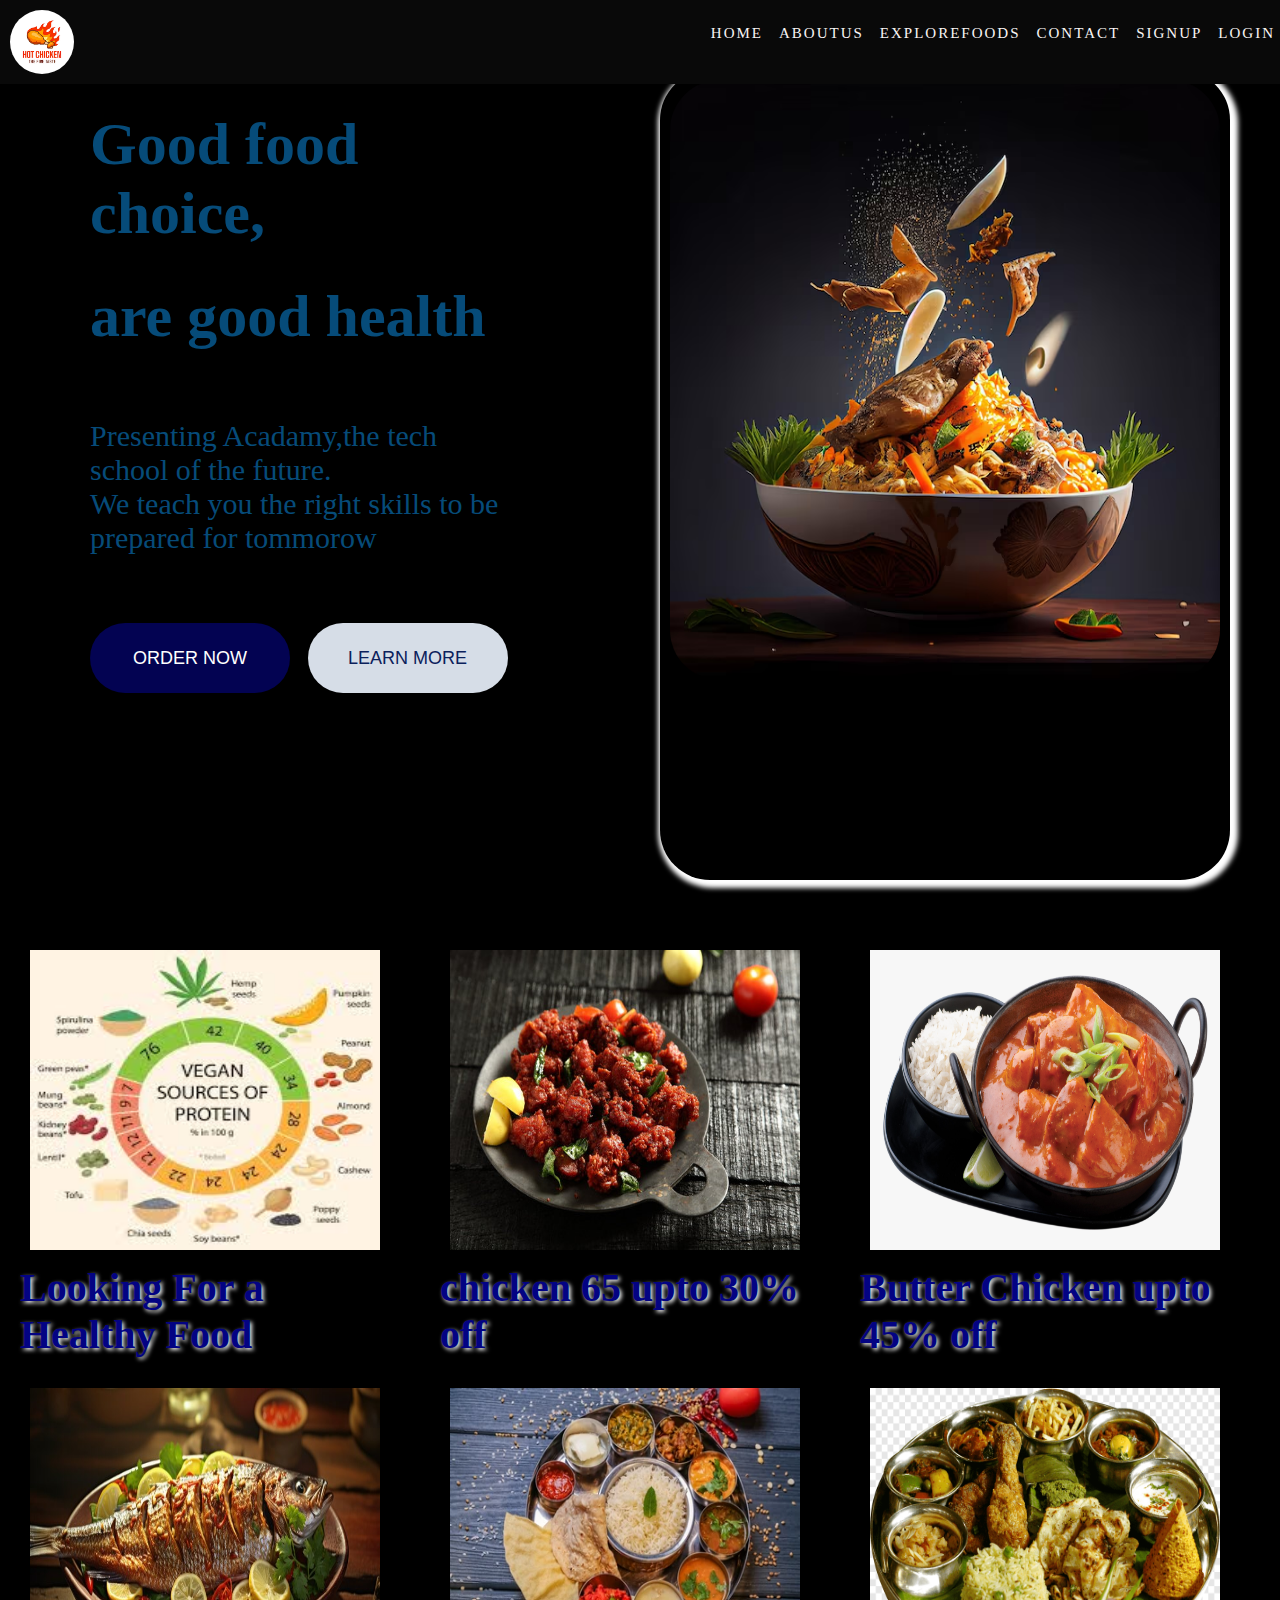
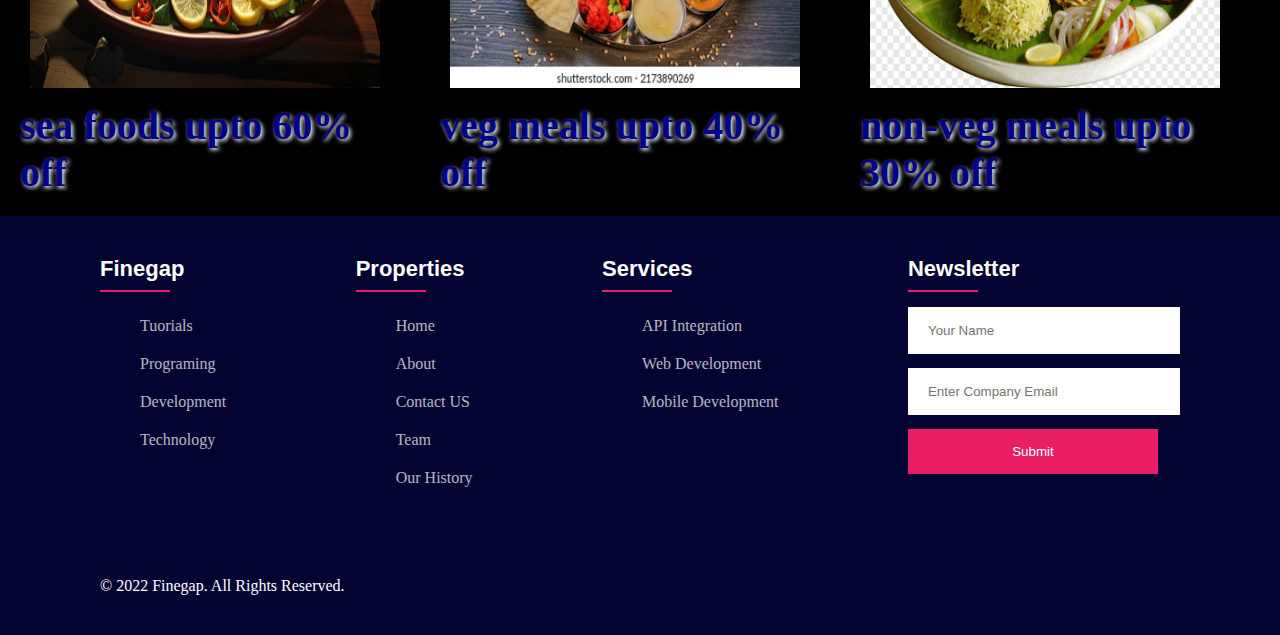
<file: index.html>
<!DOCTYPE html>
<html lang="en">
<head>
    <meta charset="UTF-8">
    <meta name="viewport" content="width=device-width, initial-scale=1.0">
    <title>spicy</title>
    <link rel="stylesheet" href="index.css">
</header>
    <header class="main-header">
        <img src="images-1/logo1.png" class="logo">
        <ul>
            <li><a href="index.html">home</a></li>
            <li><a href="about.html">aboutus</a></li>
            <li><a href="menu.html">explorefoods</a></li>
            <li><a href="contact.html">contact</a></li>
            <li><a href="signup.html">signup</a></li>
            <li><a href="login.html">login</a></li>
        </ul>
    </header>
    <div class="container1">
        <div class="box">
            <div class="content">
             <h2 class="h2">Good food choice,</h2><br>
             <h2 class="h2">are good health</h2><br><br>
             <p>Presenting Acadamy,the tech school of the future.</p>
             <p>We teach you the right skills to be prepared for tommorow</p><br><br>
             <form action="">
                <div>
                    <button type="button" class="button1" onclick="menu()">ORDER NOW</button>
                </div>
                <div>
                    <button type="button" class="button" onclick="about()">LEARN MORE</button>
                </div>
             </form>
            </div>
            </div>
        <div class="box box2">
           <img id="image1" src="images/large-bowl.avif" alt="" onclick="changeImage()"> 
        </div>
        <script>
            function changeImage(){
                let displayImage = document.getElementById('image1');
                if(displayImage.src.match('images/large-bowl.avif')){
                    displayImage.src = 'images/foods.avif'
                }else{
                    displayImage.src = 'images/large-bowl.avif'
                }
            }
        </script>
    </div>
    <div class="section">
        <div class="box">
            <img src="images-1/vegan.jpg";>
            <p>Looking For a Healthy Food</p>
         </div>
         <div class="box">
            <img src="images/chicken.jpg";>
            <p>chicken 65 upto 30% off</p>
         </div>
         <div class="box">
           <img src="images/butter.png";>
           <p>Butter Chicken upto 45% off</p>
         </div>
         <div class="box">
            <img src="images/fish.jpg";>
            <p>sea foods upto 60% off</p>
         </div>
         <div class="box">
            <img src="images-1/veg.webp";>
            <p>veg meals upto 40% off</p>
         </div>
         <div class="box">
            <img src="images-1/lunch.png";>
            <p>non-veg meals upto 30% off</p>
         </div>
        </div>
        <script>
            function menu(){
                window.location.assign("menu.html")
            }
            function about(){
                window.location.assign("about.html")
            }
        </script>
         <footer>
            <div class="containerboot">
                <div class="row">
                    <div class="footer-col">
                        <h4>Finegap</h4>
                        <ul>
                            <li><a href="">Tuorials</a></li>
                            <li><a href="">Programing</a></li>
                            <li><a href="">Development</a></li>
                            <li><a href="">Technology</a></li>
                        </ul>
                    </div>
    
                    <!-- 2nd Column -->
                    <div class="footer-col">
                        <h4>Properties</h4>
                        <ul>
                            <li><a href="">Home</a></li>
                            <li><a href="">About</a></li>
                            <li><a href="">Contact US</a></li>
                            <li><a href="">Team</a></li>
                            <li><a href="">Our History</a></li>
                        </ul>
                    </div>
    
                    <!-- 3rd Column -->
                    <div class="footer-col">
                        <h4>Services</h4>
                        <ul>
                            <li><a href="">API Integration</a></li>
                            <li><a href="">Web Development</a></li>
                            <li><a href="">Mobile Development</a></li>
                            
                        </ul>
                    </div>
    
                    <!-- 3th Column -->
    
                    <div class="footer-col">
                        <h4>Newsletter</h4>
                        <form action="">
                            <input type="text" placeholder="Your Name" class="inputName">
                            <input type="email" placeholder="Enter Company Email" class="inputEmail">
                            <input type="submit" value="Submit" class="inputSubmit">
                        </form>
                    </div>
                </div>
                <hr>
                <div class="row">
                    <div class="col">
                        <p>&#169; 2022 Finegap. All Rights Reserved.</p>
                    </div>
                </div>
            </div>
        </footer>
    </body>
</html>
</file>
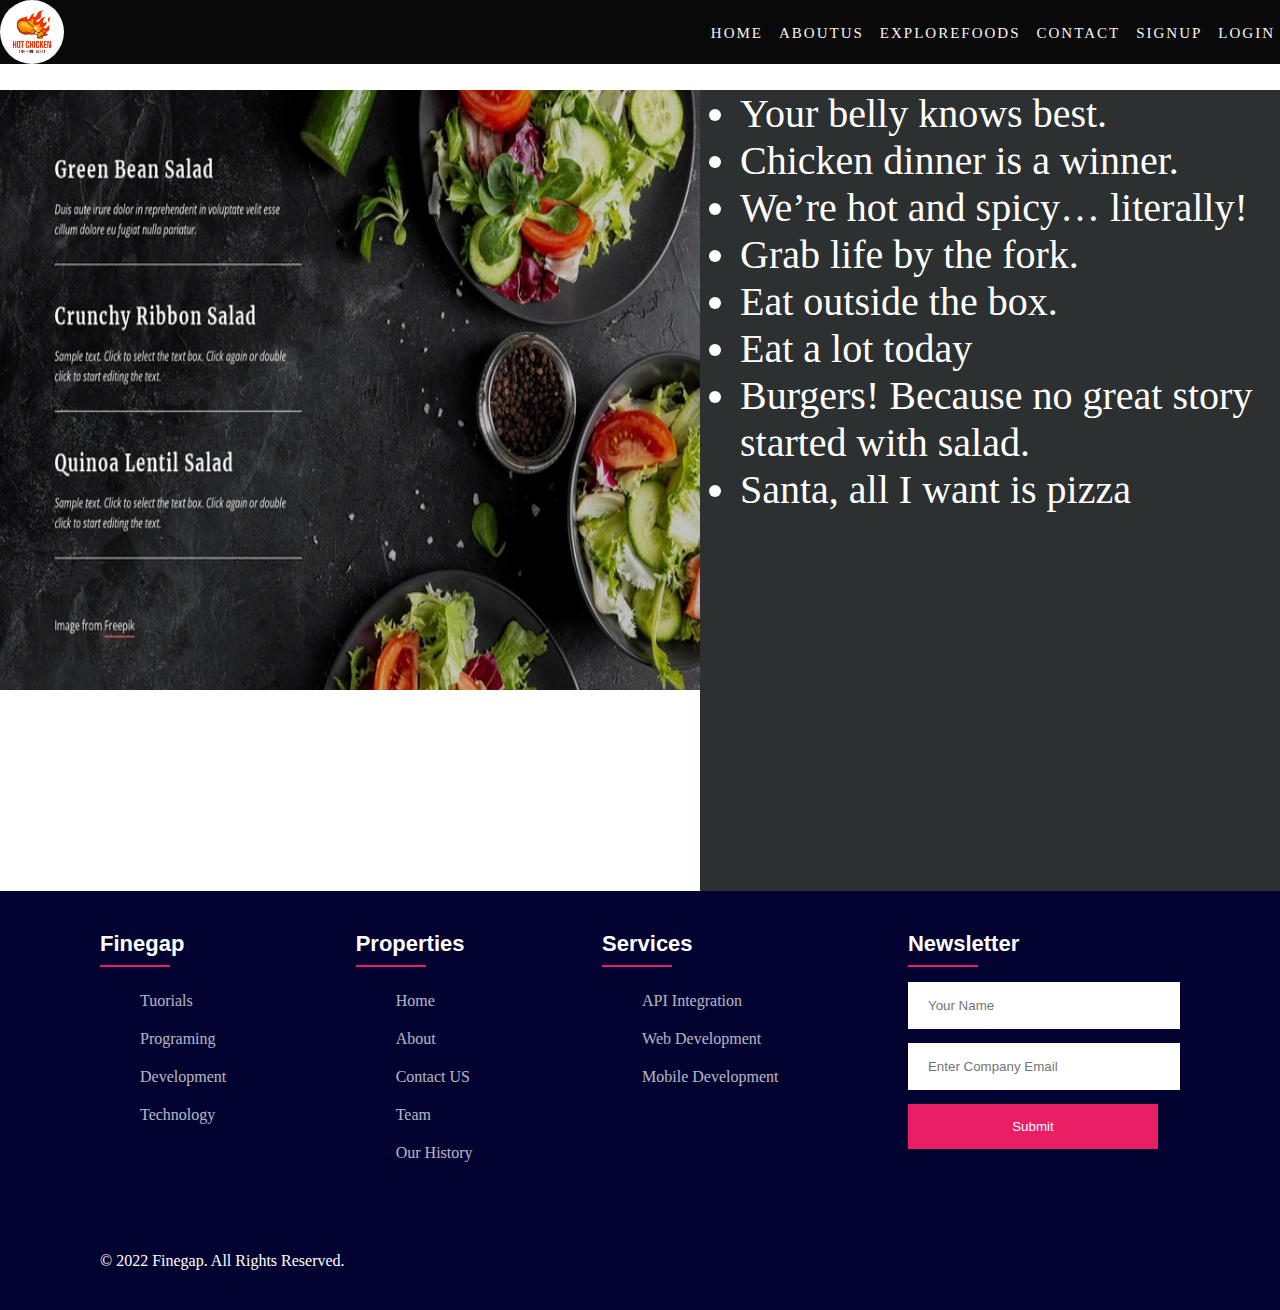
<file: about.html>
<!DOCTYPE html>
<html lang="en">
<head>
    <meta charset="UTF-8">
    <meta name="viewport" content="width=device-width, initial-scale=1.0">
    <title>about</title>
    <link rel="stylesheet" href="about.css">
</head>
<body>
    <header class="main-header">
        <img src="images-1/logo1.png" class="logo">
        <ul>
            <li><a href="index.html">home</a></li>
            <li><a href="about.html">aboutus</a></li>
            <li><a href="menu.html">explorefoods</a></li>
            <li><a href="contact.html">contact</a></li>
            <li><a href="signup.html">signup</a></li>
            <li><a href="login.html">login</a></li>
        </ul>
    </header>
    <div class="base"></div>
    <div class="about">
        <div class="data1">
            <img src="images-1/salad.jpg" alt="">
        </div>
        <div class="data">
            <ul>
                <li>Your belly knows best.</li>
                <li>Chicken dinner is a winner.</li>
                <li>We’re hot and spicy… literally!</li>
                <li>Grab life by the fork.</li>
                <li>Eat outside the box.</li>
                <li>Eat a lot today</li>
                <li>Burgers! Because no great story started with salad.</li>
                <li>Santa, all I want is pizza</li>
            </ul>
        </div>
    </div>
    <footer>
        <div class="containerboot">
            <div class="row">
                <div class="footer-col">
                    <h4>Finegap</h4>
                    <ul>
                        <li><a href="">Tuorials</a></li>
                        <li><a href="">Programing</a></li>
                        <li><a href="">Development</a></li>
                        <li><a href="">Technology</a></li>
                    </ul>
                </div>

                <!-- 2nd Column -->
                <div class="footer-col">
                    <h4>Properties</h4>
                    <ul>
                        <li><a href="">Home</a></li>
                        <li><a href="">About</a></li>
                        <li><a href="">Contact US</a></li>
                        <li><a href="">Team</a></li>
                        <li><a href="">Our History</a></li>
                    </ul>
                </div>

                <!-- 3rd Column -->
                <div class="footer-col">
                    <h4>Services</h4>
                    <ul>
                        <li><a href="">API Integration</a></li>
                        <li><a href="">Web Development</a></li>
                        <li><a href="">Mobile Development</a></li>
                        
                    </ul>
                </div>

                <!-- 3th Column -->

                <div class="footer-col">
                    <h4>Newsletter</h4>
                    <form action="">
                        <input type="text" placeholder="Your Name" class="inputName">
                        <input type="email" placeholder="Enter Company Email" class="inputEmail">
                        <input type="submit" value="Submit" class="inputSubmit">
                    </form>
                </div>
            </div>
            <hr>
            <div class="row">
                <div class="col">
                    <p>&#169; 2022 Finegap. All Rights Reserved.</p>
                </div>
            </div>
        </div>
    </footer>
</body>
</html>
</file>
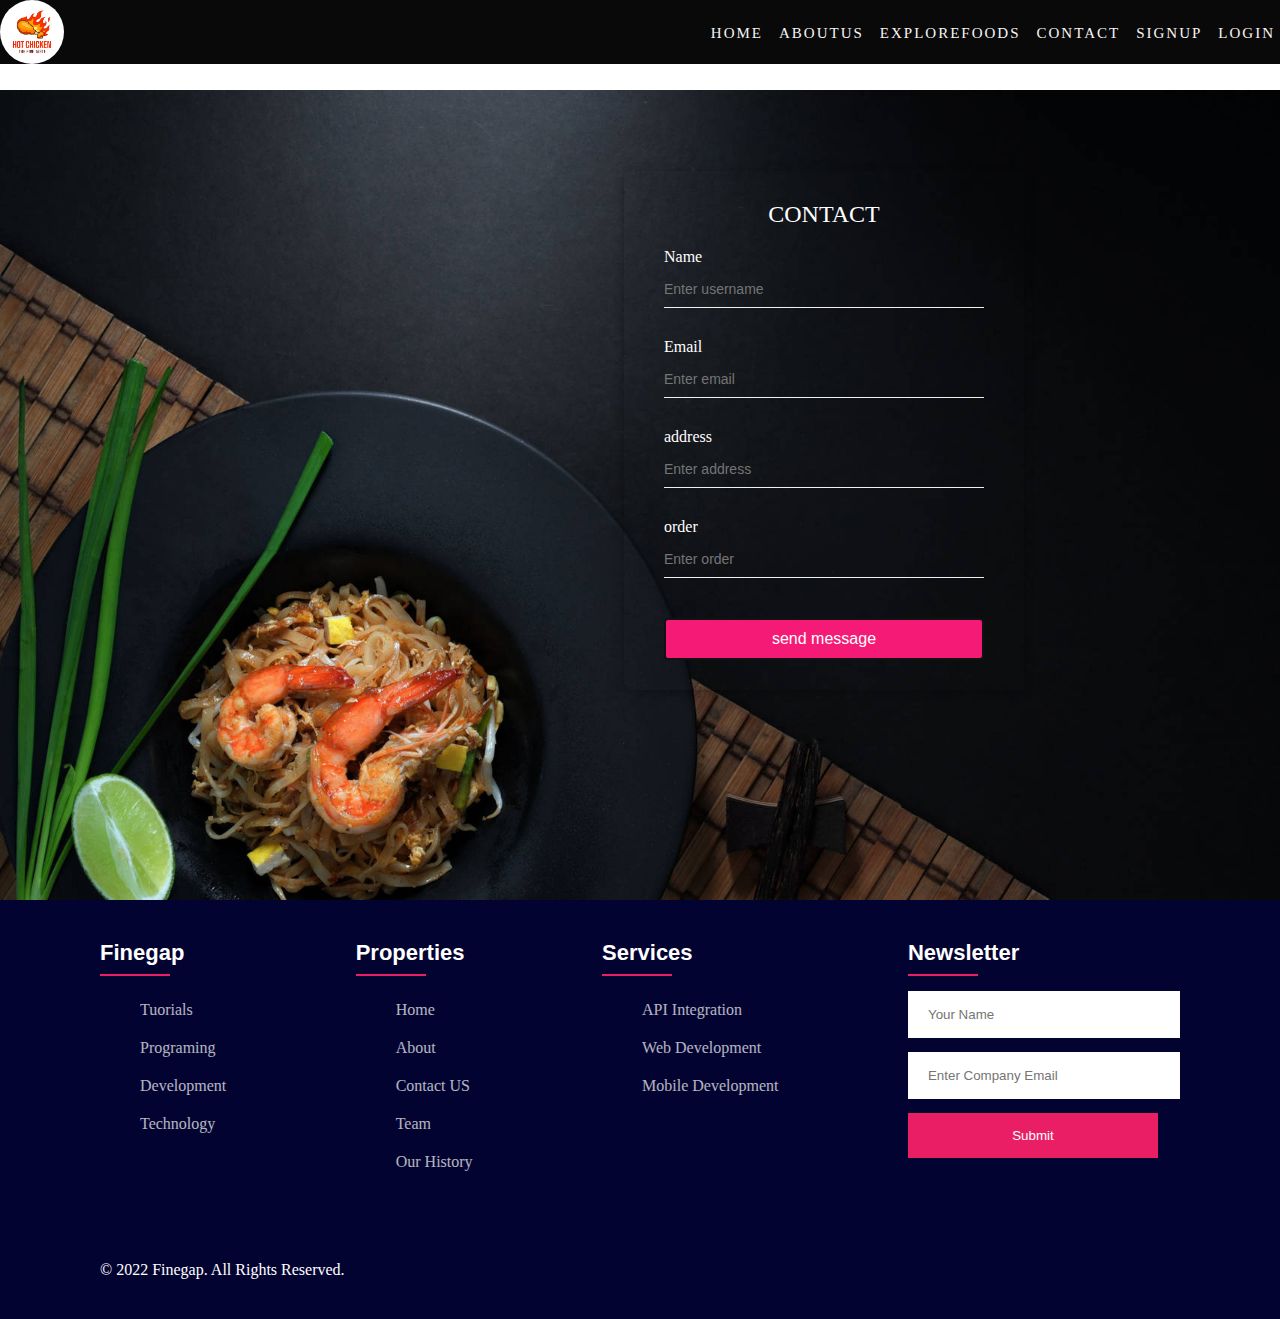
<file: contact.html>
<!DOCTYPE html>
<html lang="en">
<head>
    <meta charset="UTF-8">
    <meta name="viewport" content="width=device-width, initial-scale=1.0">
    <title>Login</title>
    <link rel="stylesheet" href="https://cdnjs.cloudflare.com/ajax/libs/font-awesome/6.6.0/css/all.min.css">
    <link rel="stylesheet" href="contact.css">
</head>
<body>
    <header class="main-header">
        <img src="images-1/logo1.png" class="logo">
        <ul>
            <li><a href="index.html">home</a></li>
            <li><a href="about.html">aboutus</a></li>
            <li><a href="menu.html">explorefoods</a></li>
            <li><a href="contact.html">contact</a></li>
            <li><a href="signup.html">signup</a></li>
            <li><a href="login.html">login</a></li>
        </ul>
    </header>
    <div class="base"></div>
    <section>
        <div class="contact">
            <form action="" id="form" class="form">
                <h2>CONTACT</h2>
                <div class="form-control">
                    <label for="username">Name</label>
                    <input type="text" id="name" placeholder="Enter username"/>
                    <span style="color: red;"  id="name_error"></span>
                </div>
                <div class="form-control">
                    <label for="email">Email</label>
                    <input type="text" id="email" placeholder="Enter email"/>
                    <span  style="color: red;" id="email_error"></span>
                </div>
                <div class="form-control">
                    <label for="address">address</label>
                    <input type="text" id="address" placeholder="Enter address"/>
                    <span  style="color: red;" id="address_error"></span>
                </div>
                <div class="form-control">
                    <label for="order">order</label>
                    <input type="text" id="order" placeholder="Enter order"/>
                    <span  style="color: red;" id="order_error"></span>
                </div>
                <button type="submit" onclick="sub()">send message</button>
            </form>
    </section>
    <script>
        const name = document.getElementById('name');
       const email = document.getElementById('email');
       const address = document.getElementById('address');
       const order = document.getElementById('order');
        const form = document.getElementById('form');

       const name_error = document.getElementById('name_error');

       const email_error = document.getElementById('email_error');

        const address_error = document.getElementById('address_error');
        const order_error = document.getElementById('order_error');

form.addEventListener('submit',(e)=>
{  
    var email_check = /^([A-Za-z0-9_\-\.])+\@([A-Za-z0-9_\-\.])+\.([A-Za-z]{2,4})$/;
    var status = false;
    if(name.value === '' || name.value == null)
        {
            e.preventDefault();
            name_error.innerHTML = "Name is required";
            status = false;
        }else{
            name_error.innerHTML = "";
            status= true;
        }
     if(!email.value.match(email_check))
             {
              e.preventDefault();
            email_error.innerHTML = "valid email is required";
            status = false;
          }else
          {
             email_error.innerHTML = "";
             status = true;
          }
          if(address.value === '' || address.value == null)
        {
            e.preventDefault();
            address_error.innerHTML = "address is required";
            status = false;
        }else{
            address_error.innerHTML = "";
            status= true;
        }
        if(order.value === '' || order.value == null)
        {
            e.preventDefault();
            order_error.innerHTML = "order is required";
            status = false;
        }else{
            order_error.innerHTML = "";
            status= true;
        }
         
   
    if(status == true){
        alert("your order is placed");
        // window.location.assign("home.html")

    }
    else{
        alert("invalid message")
    }
})

        // function func(){
        //     var username = document.getElementById("username").value;
        //     var phone = document.getElementById("phone").value;
        //     var address = document.getElementById("address").value;
        //     var order = document.getElementById("order").value;
        //     alert("your order is placed")
        // }   
    </script>
    <footer>
        <div class="containerboot">
            <div class="row">
                <div class="footer-col">
                    <h4>Finegap</h4>
                    <ul>
                        <li><a href="">Tuorials</a></li>
                        <li><a href="">Programing</a></li>
                        <li><a href="">Development</a></li>
                        <li><a href="">Technology</a></li>
                    </ul>
                </div>
  
                <!-- 2nd Column -->
                <div class="footer-col">
                    <h4>Properties</h4>
                    <ul>
                        <li><a href="">Home</a></li>
                        <li><a href="">About</a></li>
                        <li><a href="">Contact US</a></li>
                        <li><a href="">Team</a></li>
                        <li><a href="">Our History</a></li>
                    </ul>
                </div>
  
                <!-- 3rd Column -->
                <div class="footer-col">
                    <h4>Services</h4>
                    <ul>
                        <li><a href="">API Integration</a></li>
                        <li><a href="">Web Development</a></li>
                        <li><a href="">Mobile Development</a></li>
                        
                    </ul>
                </div>
  
                <!-- 3th Column -->
  
                <div class="footer-col">
                    <h4>Newsletter</h4>
                    <form action="">
                        <input type="text" placeholder="Your Name" class="inputName">
                        <input type="email" placeholder="Enter Company Email" class="inputEmail">
                        <input type="submit" value="Submit" class="inputSubmit">
                    </form>
                </div>
            </div>
            <hr>
            <div class="row">
                <div class="col">
                    <p>&#169; 2022 Finegap. All Rights Reserved.</p>
                </div>
            </div>
        </div>
    </footer>
</body>
</html>
</file>
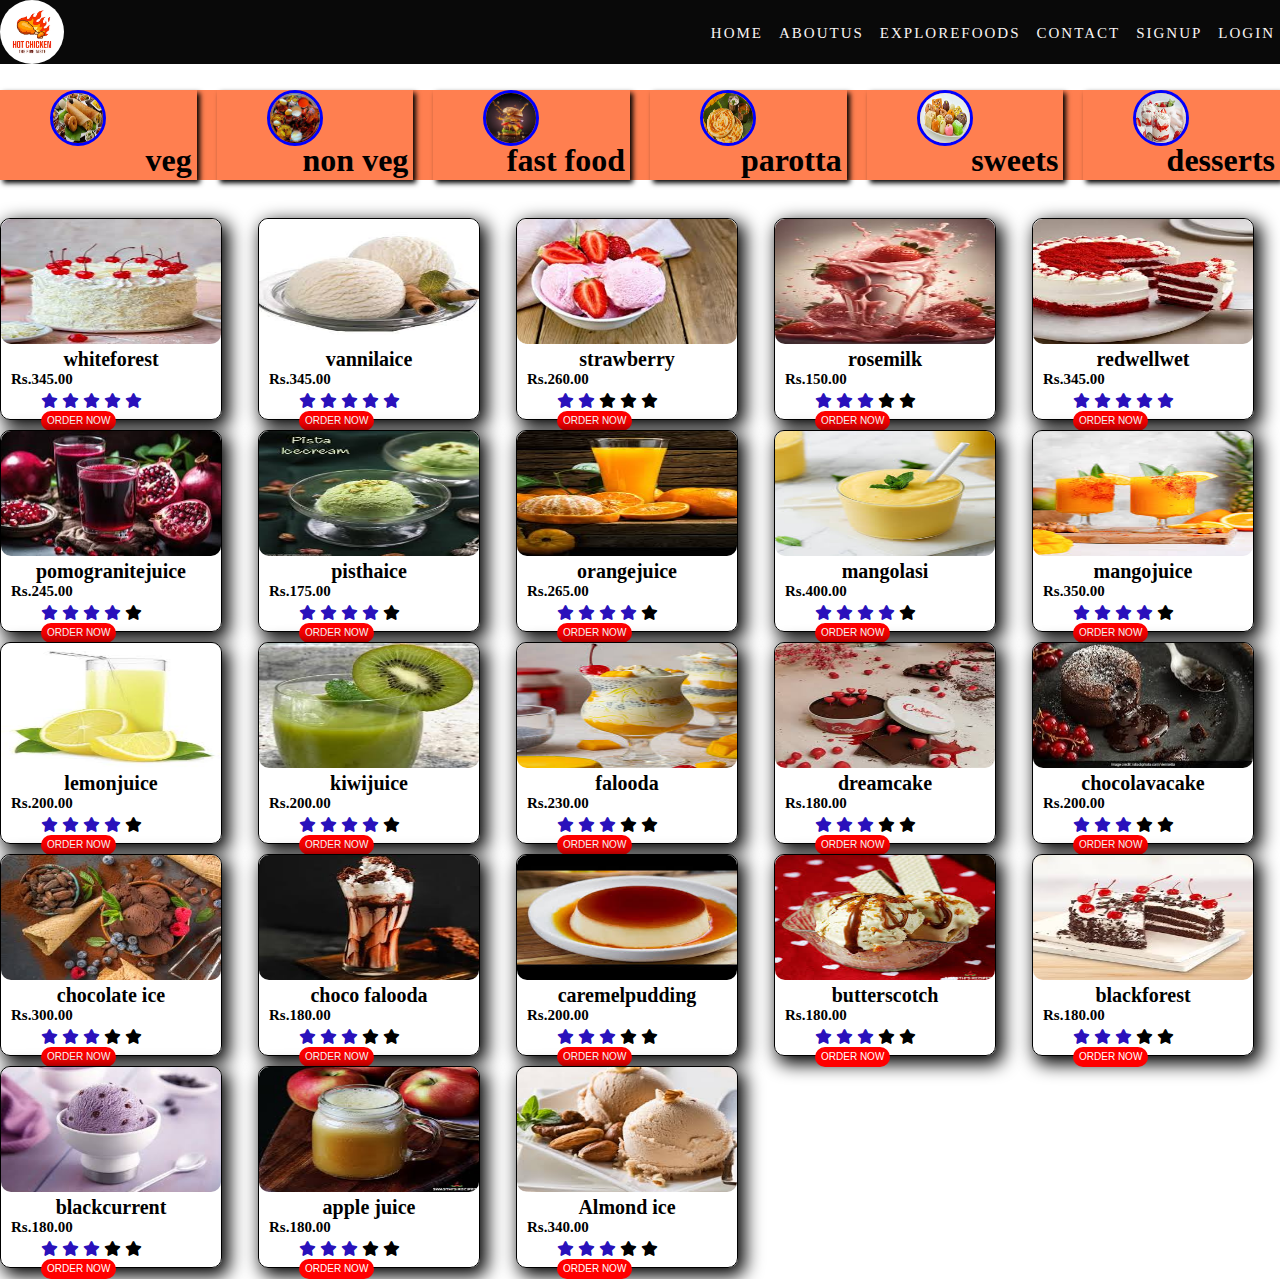
<file: desserts.html>
<!DOCTYPE html>
<html lang="en">
<head>
    <meta charset="UTF-8">
    <meta name="viewport" content="width=device-width, initial-scale=1.0">
    <title>desserts</title>
    <link rel="stylesheet" href="https://cdnjs.cloudflare.com/ajax/libs/font-awesome/6.6.0/css/all.min.css">
    <link rel="stylesheet" href="desserts.css">
</head>
<body>
    <header class="main-header">
        <img src="images-1/logo1.png" class="logo">
        <ul>
            <li><a href="index.html">home</a></li>
            <li><a href="about.html">aboutus</a></li>
            <li><a href="menu.html">explorefoods</a></li>
            <li><a href="contact.html">contact</a></li>
            <li><a href="signup.html">signup</a></li>
            <li><a href="login.html">login</a></li>
        </ul>
    </header>
     <div class="base"></div>
    <div class="block">
      <div class="block1">
          <a href="veg.html"><img src="images-1/menu1.jpg" alt=""><h1>veg</h1></a>    
      </div>
      <div class="block1">
        <a href="nonveg.html"><img src="images-1/menu2.jpg" alt=""><h1>non veg</h1></a>   
      </div> 
      <div class="block1">
        <a href="fastfood.html"><img src="images/burger.jpg" alt=""><h1>fast food</h1></a>     
      </div> 
      <div class="block1">
        <a href="parotta.html"><img src="images-1/parotta.jpg" alt=""><h1>parotta</h1></a>     
      </div> 
      <div class="block1">
        <a href="sweets.html"><img src="images-1/menu5.jpg" alt=""><h1>sweets</h1></a>     
      </div> 
      <div class="block1">
        <a href="desserts.html"><img src="images-1/menu6.jpg" alt=""><h1>desserts</h1></a>     
      </div>   
    </div>
   <div class="desserts">
        <div class="desserts1">
            <img src="images-1/whiteforest.jpg" alt="">
            <h3>whiteforest</h3>
            <h6>Rs.345.00</h6>
            <ul>
                <li><i class="fa fa-star checked"></i></li>
                <li><i class="fa fa-star checked"></i></li>
                <li><i class="fa fa-star checked"></i></li>
                <li><i class="fa fa-star checked"></i></li>
                <li><i class="fa fa-star checked"></i></li>
                <li><button type="button" class="button2" onclick="contact()">ORDER NOW</button></li>
            </ul>
        </div>
        <div class="desserts1">
            <img src="images-1/vannilaice.jpg" alt="">
            <h3>vannilaice</h3>
            <h6>Rs.345.00</h6>
            <ul>
                <li><i class="fa fa-star checked"></i></li>
                <li><i class="fa fa-star checked"></i></li>
                <li><i class="fa fa-star checked"></i></li>
                <li><i class="fa fa-star checked"></i></li>
                <li><i class="fa fa-star checked"></i></li>
                <li><button type="button" class="button2" onclick="contact()">ORDER NOW</button></li>
            </ul>
        </div>
        <div class="desserts1">
            <img src="images-1/strawberry.jpg" alt="">
            <h3>strawberry</h3>
            <h6>Rs.260.00</h6>
            <ul>
                <li><i class="fa fa-star checked"></i></li>
                <li><i class="fa fa-star checked"></i></li>
                <li><i class="fa fa-star"></i></li>
                <li><i class="fa fa-star"></i></li>
                <li><i class="fa fa-star"></i></li>
                <li><button type="button" class="button2" onclick="contact()">ORDER NOW</button></li>
            </ul>
        </div>
        <div class="desserts1">
            <img src="images-1/rosemilk.jpg" alt="">
            <h3>rosemilk</h3>
            <h6>Rs.150.00</h6>
            <ul>
                <li><i class="fa fa-star checked"></i></li>
                <li><i class="fa fa-star checked"></i></li>
                <li><i class="fa fa-star checked"></i></li>
                <li><i class="fa fa-star"></i></li>
                <li><i class="fa fa-star"></i></li>
                <li><button type="button" class="button2" onclick="contact()">ORDER NOW</button></li>
            </ul>
        </div>
        <div class="desserts1">
            <img src="images-1/redwellwet.jpg" alt="">
            <h3>redwellwet</h3>
            <h6>Rs.345.00</h6>
            <ul>
                <li><i class="fa fa-star checked"></i></li>
                <li><i class="fa fa-star checked"></i></li>
                <li><i class="fa fa-star checked"></i></li>
                <li><i class="fa fa-star checked"></i></li>
                <li><i class="fa fa-star checked"></i></li>
                <li><button type="button" class="button2" onclick="contact()">ORDER NOW</button></li>
            </ul>
        </div>
        <div class="desserts1">
            <img src="images-1/pomojuice.jpg" alt="">
            <h3>pomogranitejuice</h3>
            <h6>Rs.245.00</h6>
            <ul>
                <li><i class="fa fa-star checked"></i></li>
                <li><i class="fa fa-star checked"></i></li>
                <li><i class="fa fa-star checked"></i></li>
                <li><i class="fa fa-star checked"></i></li>
                <li><i class="fa fa-star"></i></li>
                <li><button type="button" class="button2" onclick="contact()">ORDER NOW</button></li>
            </ul>
        </div>
        <div class="desserts1">
            <img src="images-1/pisthaice.jpg" alt="">
            <h3>pisthaice</h3>
            <h6>Rs.175.00</h6>
            <ul>
                <li><i class="fa fa-star checked"></i></li>
                <li><i class="fa fa-star checked"></i></li>
                <li><i class="fa fa-star checked"></i></li>
                <li><i class="fa fa-star checked"></i></li>
                <li><i class="fa fa-star"></i></li>
                <li><button type="button" class="button2" onclick="contact()">ORDER NOW</button></li>
            </ul>
        </div> 
        <div class="desserts1">
            <img src="images-1/orangejuice.jpg" alt="">
            <h3>orangejuice</h3>
            <h6>Rs.265.00</h6>
            <ul>
                <li><i class="fa fa-star checked"></i></li>
                <li><i class="fa fa-star checked"></i></li>
                <li><i class="fa fa-star checked"></i></li>
                <li><i class="fa fa-star checked"></i></li>
                <li><i class="fa fa-star"></i></li>
                <li><button type="button" class="button2" onclick="contact()">ORDER NOW</button></li>
            </ul>
        </div> 
        <div class="desserts1">
            <img src="images-1/mangolasi.jpg" alt="">
            <h3>mangolasi</h3>
            <h6>Rs.400.00</h6>
            <ul>
                <li><i class="fa fa-star checked"></i></li>
                <li><i class="fa fa-star checked"></i></li>
                <li><i class="fa fa-star checked"></i></li>
                <li><i class="fa fa-star checked"></i></li>
                <li><i class="fa fa-star"></i></li>
                <li><button type="button" class="button2" onclick="contact()">ORDER NOW</button></li>
            </ul>
        </div> 
        <div class="desserts1">
            <img src="images-1/mangojuice.jpg" alt="">
            <h3>mangojuice</h3>
            <h6>Rs.350.00</h6>
            <ul>
                <li><i class="fa fa-star checked"></i></li>
                <li><i class="fa fa-star checked"></i></li>
                <li><i class="fa fa-star checked"></i></li>
                <li><i class="fa fa-star checked"></i></li>
                <li><i class="fa fa-star"></i></li>
                <li><button type="button" class="button2" onclick="contact()">ORDER NOW</button></li>
            </ul>
        </div> 
        <div class="desserts1">
            <img src="images/lemonjuice.jpg" alt="">
            <h3>lemonjuice</h3>
            <h6>Rs.200.00</h6>
            <ul>
                <li><i class="fa fa-star checked"></i></li>
                <li><i class="fa fa-star checked"></i></li>
                <li><i class="fa fa-star checked"></i></li>
                <li><i class="fa fa-star checked"></i></li>
                <li><i class="fa fa-star"></i></li>
                <li><button type="button" class="button2" onclick="contact()">ORDER NOW</button></li>
            </ul>
        </div> 
        <div class="desserts1">
            <img src="images/kiwijuice.jpg" alt="">
            <h3>kiwijuice</h3>
            <h6>Rs.200.00</h6>
            <ul>
                <li><i class="fa fa-star checked"></i></li>
                <li><i class="fa fa-star checked"></i></li>
                <li><i class="fa fa-star checked"></i></li>
                <li><i class="fa fa-star checked"></i></li>
                <li><i class="fa fa-star"></i></li>
                <li><button type="button" class="button2" onclick="contact()">ORDER NOW</button></li>
            </ul>
        </div> 
        <div class="desserts1">
            <img src="images/falloda.jpg" alt="">
            <h3>falooda</h3>
            <h6>Rs.230.00</h6>
            <ul>
                <li><i class="fa fa-star checked"></i></li>
                <li><i class="fa fa-star checked"></i></li>
                <li><i class="fa fa-star checked"></i></li>
                <li><i class="fa fa-star "></i></li>
                <li><i class="fa fa-star"></i></li>
                <li><button type="button" class="button2" onclick="contact()">ORDER NOW</button></li>
            </ul>
        </div>
        <div class="desserts1">
            <img src="images/dreamcake.jpg" alt="">
            <h3>dreamcake</h3>
            <h6>Rs.180.00</h6>
            <ul>
                <li><i class="fa fa-star checked"></i></li>
                <li><i class="fa fa-star checked"></i></li>
                <li><i class="fa fa-star checked"></i></li>
                <li><i class="fa fa-star "></i></li>
                <li><i class="fa fa-star"></i></li>
                <li><button type="button" class="button2" onclick="contact()">ORDER NOW</button></li>
            </ul>
        </div>
        <div class="desserts1">
            <img src="images/chocolavacake.jpg" alt="">
            <h3>chocolavacake</h3>
            <h6>Rs.200.00</h6>
            <ul>
                <li><i class="fa fa-star checked"></i></li>
                <li><i class="fa fa-star checked"></i></li>
                <li><i class="fa fa-star checked"></i></li>
                <li><i class="fa fa-star "></i></li>
                <li><i class="fa fa-star"></i></li>
                <li><button type="button" class="button2" onclick="contact()">ORDER NOW</button></li>
            </ul>
        </div>
        <div class="desserts1">
            <img src="images/chocolate.jpg" alt="">
            <h3>chocolate ice</h3>
            <h6>Rs.300.00</h6>
            <ul>
                <li><i class="fa fa-star checked"></i></li>
                <li><i class="fa fa-star checked"></i></li>
                <li><i class="fa fa-star checked"></i></li>
                <li><i class="fa fa-star "></i></li>
                <li><i class="fa fa-star"></i></li>
                <li><button type="button" class="button2" onclick="contact()">ORDER NOW</button></li>
            </ul>
        </div>
        <div class="desserts1">
            <img src="images/chocofalloda.jpg" alt="">
            <h3>choco falooda</h3>
            <h6>Rs.180.00</h6>
            <ul>
                <li><i class="fa fa-star checked"></i></li>
                <li><i class="fa fa-star checked"></i></li>
                <li><i class="fa fa-star checked"></i></li>
                <li><i class="fa fa-star "></i></li>
                <li><i class="fa fa-star"></i></li>
                <li><button type="button" class="button2" onclick="contact()">ORDER NOW</button></li>
            </ul>
        </div>
        <div class="desserts1">
            <img src="images/caremelpudding.jpg" alt="">
            <h3>caremelpudding</h3>
            <h6>Rs.200.00</h6>
            <ul>
                <li><i class="fa fa-star checked"></i></li>
                <li><i class="fa fa-star checked"></i></li>
                <li><i class="fa fa-star checked"></i></li>
                <li><i class="fa fa-star "></i></li>
                <li><i class="fa fa-star"></i></li>
                <li><button type="button" class="button2" onclick="contact()">ORDER NOW</button></li>
            </ul>
        </div>
        <div class="desserts1">
            <img src="images/butterscotch.jpg" alt="">
            <h3>butterscotch</h3>
            <h6>Rs.180.00</h6>
            <ul>
                <li><i class="fa fa-star checked"></i></li>
                <li><i class="fa fa-star checked"></i></li>
                <li><i class="fa fa-star checked"></i></li>
                <li><i class="fa fa-star "></i></li>
                <li><i class="fa fa-star"></i></li>
                <li><button type="button" class="button2" onclick="contact()">ORDER NOW</button></li>
            </ul>
        </div>
        <div class="desserts1">
            <img src="images/blackforest.jpg" alt="">
            <h3>blackforest</h3>
            <h6>Rs.180.00</h6>
            <ul>
                <li><i class="fa fa-star checked"></i></li>
                <li><i class="fa fa-star checked"></i></li>
                <li><i class="fa fa-star checked"></i></li>
                <li><i class="fa fa-star "></i></li>
                <li><i class="fa fa-star"></i></li>
                <li><button type="button" class="button2" onclick="contact()">ORDER NOW</button></li>
            </ul>
        </div>
        <div class="desserts1">
            <img src="images/blackcurrent.jpg" alt="">
            <h3>blackcurrent</h3>
            <h6>Rs.180.00</h6>
            <ul>
                <li><i class="fa fa-star checked"></i></li>
                <li><i class="fa fa-star checked"></i></li>
                <li><i class="fa fa-star checked"></i></li>
                <li><i class="fa fa-star "></i></li>
                <li><i class="fa fa-star"></i></li>
                <li><button type="button" class="button2" onclick="contact()">ORDER NOW</button></li>
            </ul>
        </div>
        <div class="desserts1">
            <img src="images/applejuice.jpg" alt="">
            <h3>apple juice</h3>
            <h6>Rs.180.00</h6>
            <ul>
                <li><i class="fa fa-star checked"></i></li>
                <li><i class="fa fa-star checked"></i></li>
                <li><i class="fa fa-star checked"></i></li>
                <li><i class="fa fa-star "></i></li>
                <li><i class="fa fa-star"></i></li>
                <li><button type="button" class="button2" onclick="contact()">ORDER NOW</button></li>
            </ul>
        </div>
        <div class="desserts1">
            <img src="images/almondice.jpg" alt="">
            <h3>Almond ice</h3>
            <h6>Rs.340.00</h6>
            <ul>
                <li><i class="fa fa-star checked"></i></li>
                <li><i class="fa fa-star checked"></i></li>
                <li><i class="fa fa-star checked"></i></li>
                <li><i class="fa fa-star "></i></li>
                <li><i class="fa fa-star"></i></li>
                <li><button type="button" class="button2" onclick="contact()">ORDER NOW</button></li>
            </ul>
        </div>
    </div>
    <script>
        function contact(){
            window.location.assign("contact.html")
        }
       </script>
</body>
</html>
</file>
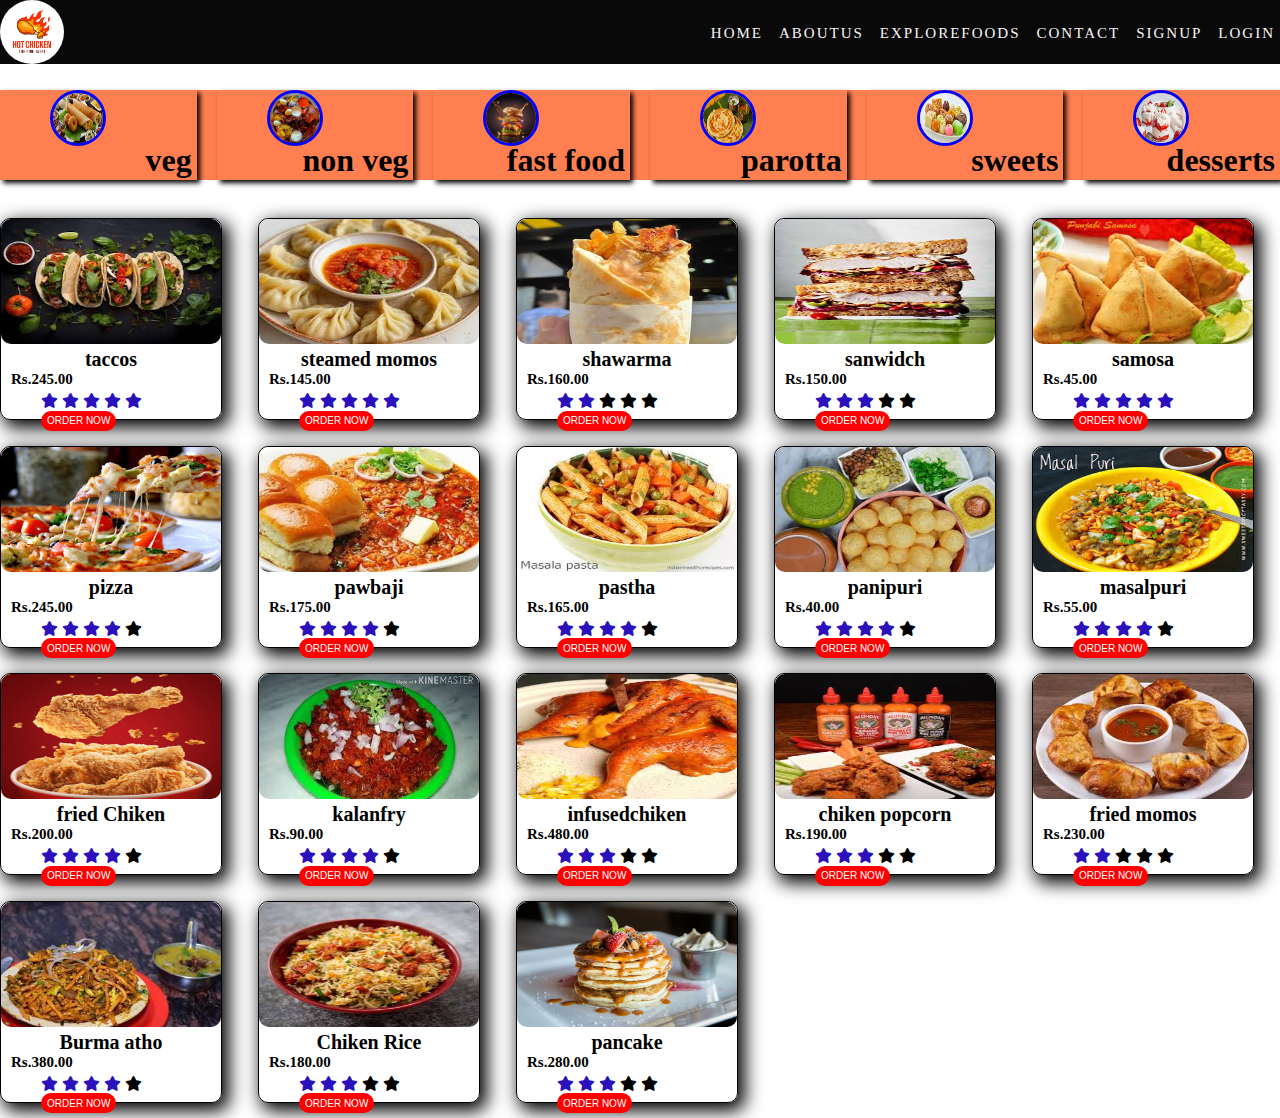
<file: fastfood.html>
<!DOCTYPE html>
<html lang="en">
<head>
    <meta charset="UTF-8">
    <meta name="viewport" content="width=device-width, initial-scale=1.0">
    <title>fastfood</title>
    <link rel="stylesheet" href="https://cdnjs.cloudflare.com/ajax/libs/font-awesome/6.6.0/css/all.min.css">
    <link rel="stylesheet" href="fastfood.css">
</head>
<body>
    <header class="main-header">
        <img src="images-1/logo1.png" class="logo">
        <ul>
            <li><a href="index.html">home</a></li>
            <li><a href="about.html">aboutus</a></li>
            <li><a href="menu.html">explorefoods</a></li>
            <li><a href="contact.html">contact</a></li>
            <li><a href="signup.html">signup</a></li>
            <li><a href="login.html">login</a></li>
        </ul>
    </header>
    <div class="base"></div>
    <div class="block">
      <div class="block1">
          <a href="veg.html"><img src="images-1/menu1.jpg" alt=""><h1>veg</h1></a>    
      </div>
      <div class="block1">
        <a href="nonveg.html"><img src="images-1/menu2.jpg" alt=""><h1>non veg</h1></a>   
      </div> 
      <div class="block1">
        <a href="fastfood.html"><img src="images/burger.jpg" alt=""><h1>fast food</h1></a>     
      </div> 
      <div class="block1">
        <a href="parotta.html"><img src="images-1/parotta.jpg" alt=""><h1>parotta</h1></a>     
      </div> 
      <div class="block1">
        <a href="sweets.html"><img src="images-1/menu5.jpg" alt=""><h1>sweets</h1></a>     
      </div> 
      <div class="block1">
        <a href="desserts.html"><img src="images-1/menu6.jpg" alt=""><h1>desserts</h1></a>     
      </div>   
    </div>
    <div class="fastfood">
        <div class="fastfood1">
            <img src="images-1/taccos.jpg" alt="">
            <h3>taccos</h3>
            <h6>Rs.245.00</h6>
            <ul>
                <li><i class="fa fa-star checked"></i></li>
                <li><i class="fa fa-star checked"></i></li>
                <li><i class="fa fa-star checked"></i></li>
                <li><i class="fa fa-star checked"></i></li>
                <li><i class="fa fa-star checked"></i></li>
                <li><button type="button" class="button2" onclick="contact()">ORDER NOW</button></li>
            </ul>
        </div>
        <div class="fastfood1">
            <img src="images-1/smomos.jpg" alt="">
            <h3>steamed momos</h3>
            <h6>Rs.145.00</h6>
            <ul>
                <li><i class="fa fa-star checked"></i></li>
                <li><i class="fa fa-star checked"></i></li>
                <li><i class="fa fa-star checked"></i></li>
                <li><i class="fa fa-star checked"></i></li>
                <li><i class="fa fa-star checked"></i></li>
                <li><button type="button" class="button2" onclick="contact()">ORDER NOW</button></li>

            </ul>
        </div>
        <div class="fastfood1">
            <img src="images-1/shawarma.jpg" alt="">
            <h3>shawarma</h3>
            <h6>Rs.160.00</h6>
            <ul>
                <li><i class="fa fa-star checked"></i></li>
                <li><i class="fa fa-star checked"></i></li>
                <li><i class="fa fa-star"></i></li>
                <li><i class="fa fa-star"></i></li>
                <li><i class="fa fa-star"></i></li>
                <li><button type="button" class="button2" onclick="contact()">ORDER NOW</button></li>
            </ul>
        </div>
        <div class="fastfood1">
            <img src="images-1/sanwidch.jpg" alt="">
            <h3>sanwidch</h3>
            <h6>Rs.150.00</h6>
            <ul>
                <li><i class="fa fa-star checked"></i></li>
                <li><i class="fa fa-star checked"></i></li>
                <li><i class="fa fa-star checked"></i></li>
                <li><i class="fa fa-star"></i></li>
                <li><i class="fa fa-star"></i></li>
                <li><button type="button" class="button2" onclick="contact()">ORDER NOW</button></li>
            </ul>
        </div>
        <div class="fastfood1">
            <img src="images-1/samosa.jpg" alt="">
            <h3>samosa</h3>
            <h6>Rs.45.00</h6>
            <ul>
                <li><i class="fa fa-star checked"></i></li>
                <li><i class="fa fa-star checked"></i></li>
                <li><i class="fa fa-star checked"></i></li>
                <li><i class="fa fa-star checked"></i></li>
                <li><i class="fa fa-star checked"></i></li>
                <li><button type="button" class="button2" onclick="contact()">ORDER NOW</button></li>
            </ul>
        </div>
        <div class="fastfood1">
            <img src="images-1/pizza.jpg" alt="">
            <h3>pizza</h3>
            <h6>Rs.245.00</h6>
            <ul>
                <li><i class="fa fa-star checked"></i></li>
                <li><i class="fa fa-star checked"></i></li>
                <li><i class="fa fa-star checked"></i></li>
                <li><i class="fa fa-star checked"></i></li>
                <li><i class="fa fa-star"></i></li>
                <li><button type="button" class="button2" onclick="contact()">ORDER NOW</button></li>
            </ul>
        </div>
        <div class="fastfood1">
            <img src="images-1/pawbaji.jpg" alt="">
            <h3>pawbaji</h3>
            <h6>Rs.175.00</h6>
            <ul>
                <li><i class="fa fa-star checked"></i></li>
                <li><i class="fa fa-star checked"></i></li>
                <li><i class="fa fa-star checked"></i></li>
                <li><i class="fa fa-star checked"></i></li>
                <li><i class="fa fa-star"></i></li>
                <li><button type="button" class="button2" onclick="contact()">ORDER NOW</button></li>
            </ul>
        </div> 
        <div class="fastfood1">
            <img src="images-1/pastha.jpg" alt="">
            <h3>pastha</h3>
            <h6>Rs.165.00</h6>
            <ul>
                <li><i class="fa fa-star checked"></i></li>
                <li><i class="fa fa-star checked"></i></li>
                <li><i class="fa fa-star checked"></i></li>
                <li><i class="fa fa-star checked"></i></li>
                <li><i class="fa fa-star"></i></li>
                <li><button type="button" class="button2" onclick="contact()">ORDER NOW</button></li>
            </ul>
        </div> 
        <div class="fastfood1">
            <img src="images-1/panipuri.jpg" alt="">
            <h3>panipuri</h3>
            <h6>Rs.40.00</h6>
            <ul>
                <li><i class="fa fa-star checked"></i></li>
                <li><i class="fa fa-star checked"></i></li>
                <li><i class="fa fa-star checked"></i></li>
                <li><i class="fa fa-star checked"></i></li>
                <li><i class="fa fa-star"></i></li>
                <li><button type="button" class="button2" onclick="contact()">ORDER NOW</button></li>
            </ul>
        </div> 
        <div class="fastfood1">
            <img src="images-1/masalpuri.jpg" alt="">
            <h3>masalpuri</h3>
            <h6>Rs.55.00</h6>
            <ul>
                <li><i class="fa fa-star checked"></i></li>
                <li><i class="fa fa-star checked"></i></li>
                <li><i class="fa fa-star checked"></i></li>
                <li><i class="fa fa-star checked"></i></li>
                <li><i class="fa fa-star"></i></li>
                <li><button type="button" class="button2" onclick="contact()">ORDER NOW</button></li>
            </ul>
        </div> 
        <div class="fastfood1">
            <img src="images/kfc.jpg" alt="">
            <h3>fried Chiken</h3>
            <h6>Rs.200.00</h6>
            <ul>
                <li><i class="fa fa-star checked"></i></li>
                <li><i class="fa fa-star checked"></i></li>
                <li><i class="fa fa-star checked"></i></li>
                <li><i class="fa fa-star checked"></i></li>
                <li><i class="fa fa-star"></i></li>
                <li><button type="button" class="button2" onclick="contact()">ORDER NOW</button></li>
            </ul>
        </div> 
        <div class="fastfood1">
            <img src="images/kalanfry.jpg" alt="">
            <h3>kalanfry</h3>
            <h6>Rs.90.00</h6>
            <ul>
                <li><i class="fa fa-star checked"></i></li>
                <li><i class="fa fa-star checked"></i></li>
                <li><i class="fa fa-star checked"></i></li>
                <li><i class="fa fa-star checked"></i></li>
                <li><i class="fa fa-star"></i></li>
                <li><button type="button" class="button2" onclick="contact()">ORDER NOW</button></li>
            </ul>
        </div> 
        <div class="fastfood1">
            <img src="images/infusedchiken.jpg" alt="">
            <h3>infusedchiken</h3>
            <h6>Rs.480.00</h6>
            <ul>
                <li><i class="fa fa-star checked"></i></li>
                <li><i class="fa fa-star checked"></i></li>
                <li><i class="fa fa-star checked"></i></li>
                <li><i class="fa fa-star "></i></li>
                <li><i class="fa fa-star"></i></li>
                <li><button type="button" class="button2" onclick="contact()">ORDER NOW</button></li>
            </ul>
        </div>
        <div class="fastfood1">
            <img src="images/images.jpg" alt="">
            <h3>chiken popcorn</h3>
            <h6>Rs.190.00</h6>
            <ul>
                <li><i class="fa fa-star checked"></i></li>
                <li><i class="fa fa-star checked"></i></li>
                <li><i class="fa fa-star checked"></i></li>
                <li><i class="fa fa-star "></i></li>
                <li><i class="fa fa-star"></i></li>
                <li><button type="button" class="button2" onclick="contact()">ORDER NOW</button></li>
            </ul>
        </div>
        <div class="fastfood1">
            <img src="images/fmomos.jpg" alt="">
            <h3>fried momos</h3>
            <h6>Rs.230.00</h6>
            <ul>
                <li><i class="fa fa-star checked"></i></li>
                <li><i class="fa fa-star checked"></i></li>
                <li><i class="fa fa-star "></i></li>
                <li><i class="fa fa-star "></i></li>
                <li><i class="fa fa-star"></i></li>
                <li><button type="button" class="button2" onclick="contact()">ORDER NOW</button></li>
            </ul>
        </div>
        <div class="fastfood1">
            <img src="images/atho.jpg" alt="">
            <h3>Burma atho</h3>
            <h6>Rs.380.00</h6>
            <ul>
                <li><i class="fa fa-star checked"></i></li>
                <li><i class="fa fa-star checked"></i></li>
                <li><i class="fa fa-star checked"></i></li>
                <li><i class="fa fa-star checked"></i></li>
                <li><i class="fa fa-star"></i></li>
                <li><button type="button" class="button2" onclick="contact()">ORDER NOW</button></li>
            </ul>
        </div>
        <div class="fastfood1">
            <img src="images/chirice.jpg" alt="">
            <h3>Chiken Rice</h3>
            <h6>Rs.180.00</h6>
            <ul>
                <li><i class="fa fa-star checked"></i></li>
                <li><i class="fa fa-star checked"></i></li>
                <li><i class="fa fa-star checked"></i></li>
                <li><i class="fa fa-star "></i></li>
                <li><i class="fa fa-star"></i></li>
                <li><button type="button" class="button2" onclick="contact()">ORDER NOW</button></li>
            </ul>
        </div>
        <div class="fastfood1">
            <img src="images-1/pexels.jpg" alt="">
            <h3>pancake</h3>
            <h6>Rs.280.00</h6>
            <ul>
                <li><i class="fa fa-star checked"></i></li>
                <li><i class="fa fa-star checked"></i></li>
                <li><i class="fa fa-star checked"></i></li>
                <li><i class="fa fa-star "></i></li>
                <li><i class="fa fa-star"></i></li>
                <li><button type="button" class="button2" onclick="contact()">ORDER NOW</button></li>
            </ul>
        </div>
    </div>
    <script>
        function contact(){
            window.location.assign("contact.html")
        }
       </script>
</body>
</html>
</file>
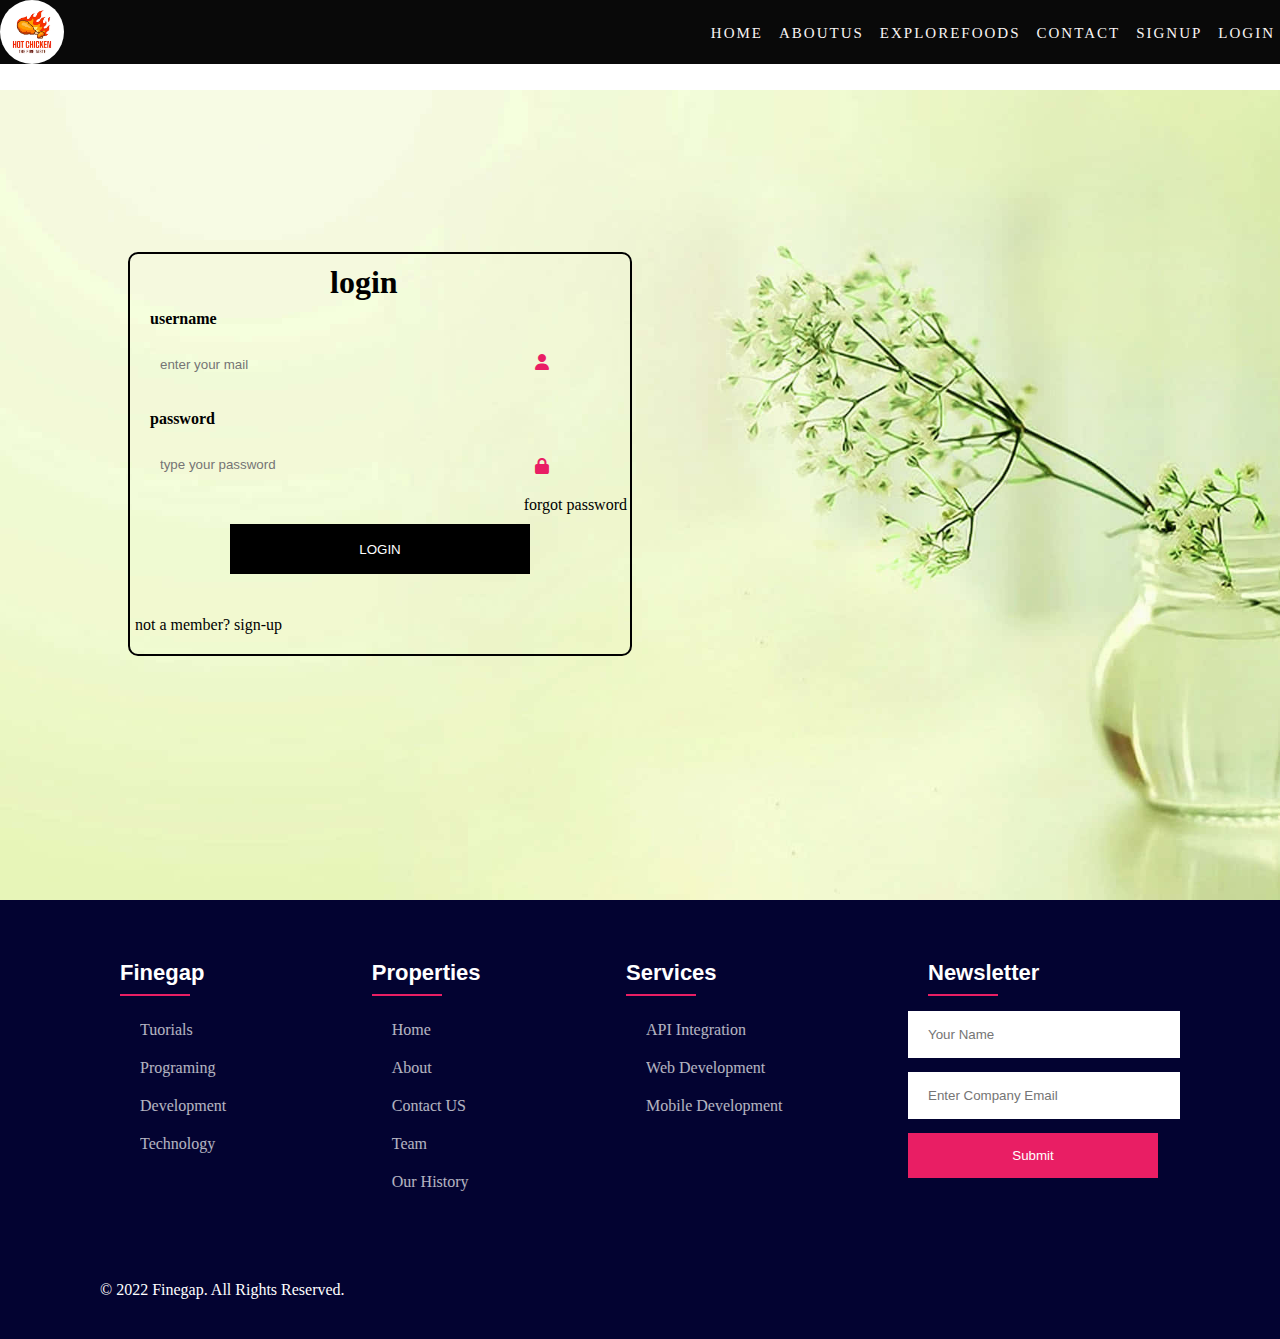
<file: login.html>
<!DOCTYPE html>
<html lang="en">
<head>
    <meta charset="UTF-8">
    <meta name="viewport" content="width=device-width, initial-scale=1.0">
    <title>Login</title>
    <link rel="stylesheet" href="https://cdnjs.cloudflare.com/ajax/libs/font-awesome/6.6.0/css/all.min.css">
    <link rel="stylesheet" href="login.css">
</head>
<body>
    <header class="main-header">
        <img src="images-1/logo1.png" class="logo">
        <ul>
            <li><a href="index.html">home</a></li>
            <li><a href="about.html">aboutus</a></li>
            <li><a href="menu.html">explorefoods</a></li>
            <li><a href="contact.html">contact</a></li>
            <li><a href="signup.html">signup</a></li>
            <li><a href="login.html">login</a></li>
        </ul>
    </header>
    <div class="base"></div>
    <section>
        <div class="login">
        <h1>login</h1><br><br>
        <div class="login-form">
         <h4>username</h4>
         <div class="username-input">
         <i class="fas fa-user"></i>
         <input type="email" placeholder="enter your mail" id="username">
         </div>
         <h4>password</h4>
         <div class="password-input">
            <i class="fas fa-lock"></i>
            <input type="password" id="password" placeholder="type your password">
         </div>
         <p class="p">forgot password</p><br>  
        </div>
        <button class="login-btn" onclick="func()">
            LOGIN
        </button>
        <div class="alternative-signup">
            <p>not a member? <span>sign-up</span></p>
        </div>
    </div>
    </section>
    <script>
        function func(){
            var email = document.getElementById("username").value;
            var pass = document.getElementById("password").value;
            if(email == 'thavasi22@gmail.com' && pass == '6543210'){
                alert("login successful!")
                window.location.assign("index.html") 
                
            }
            if(email == 'thavasi22@gmail.com' && pass == ''){
                alert(" please enter password" )
            }
            if(email == '' && pass == ''){
                alert(" please enter  email & password" )
            }
            else{
                alert("please enter valid mail ")
            } 
        }   
    </script>
    <footer>
        <div class="containerboot">
            <div class="row">
                <div class="footer-col">
                    <h4>Finegap</h4>
                    <ul>
                        <li><a href="">Tuorials</a></li>
                        <li><a href="">Programing</a></li>
                        <li><a href="">Development</a></li>
                        <li><a href="">Technology</a></li>
                    </ul>
                </div>
  
                <!-- 2nd Column -->
                <div class="footer-col">
                    <h4>Properties</h4>
                    <ul>
                        <li><a href="">Home</a></li>
                        <li><a href="">About</a></li>
                        <li><a href="">Contact US</a></li>
                        <li><a href="">Team</a></li>
                        <li><a href="">Our History</a></li>
                    </ul>
                </div>
  
                <!-- 3rd Column -->
                <div class="footer-col">
                    <h4>Services</h4>
                    <ul>
                        <li><a href="">API Integration</a></li>
                        <li><a href="">Web Development</a></li>
                        <li><a href="">Mobile Development</a></li>
                        
                    </ul>
                </div>
  
                <!-- 3th Column -->
  
                <div class="footer-col">
                    <h4>Newsletter</h4>
                    <form action="">
                        <input type="text" placeholder="Your Name" class="inputName">
                        <input type="email" placeholder="Enter Company Email" class="inputEmail">
                        <input type="submit" value="Submit" class="inputSubmit">
                    </form>
                </div>
            </div>
            <hr>
            <div class="row">
                <div class="col">
                    <p>&#169; 2022 Finegap. All Rights Reserved.</p>
                </div>
            </div>
        </div>
    </footer>
</body>
</html>
</file>
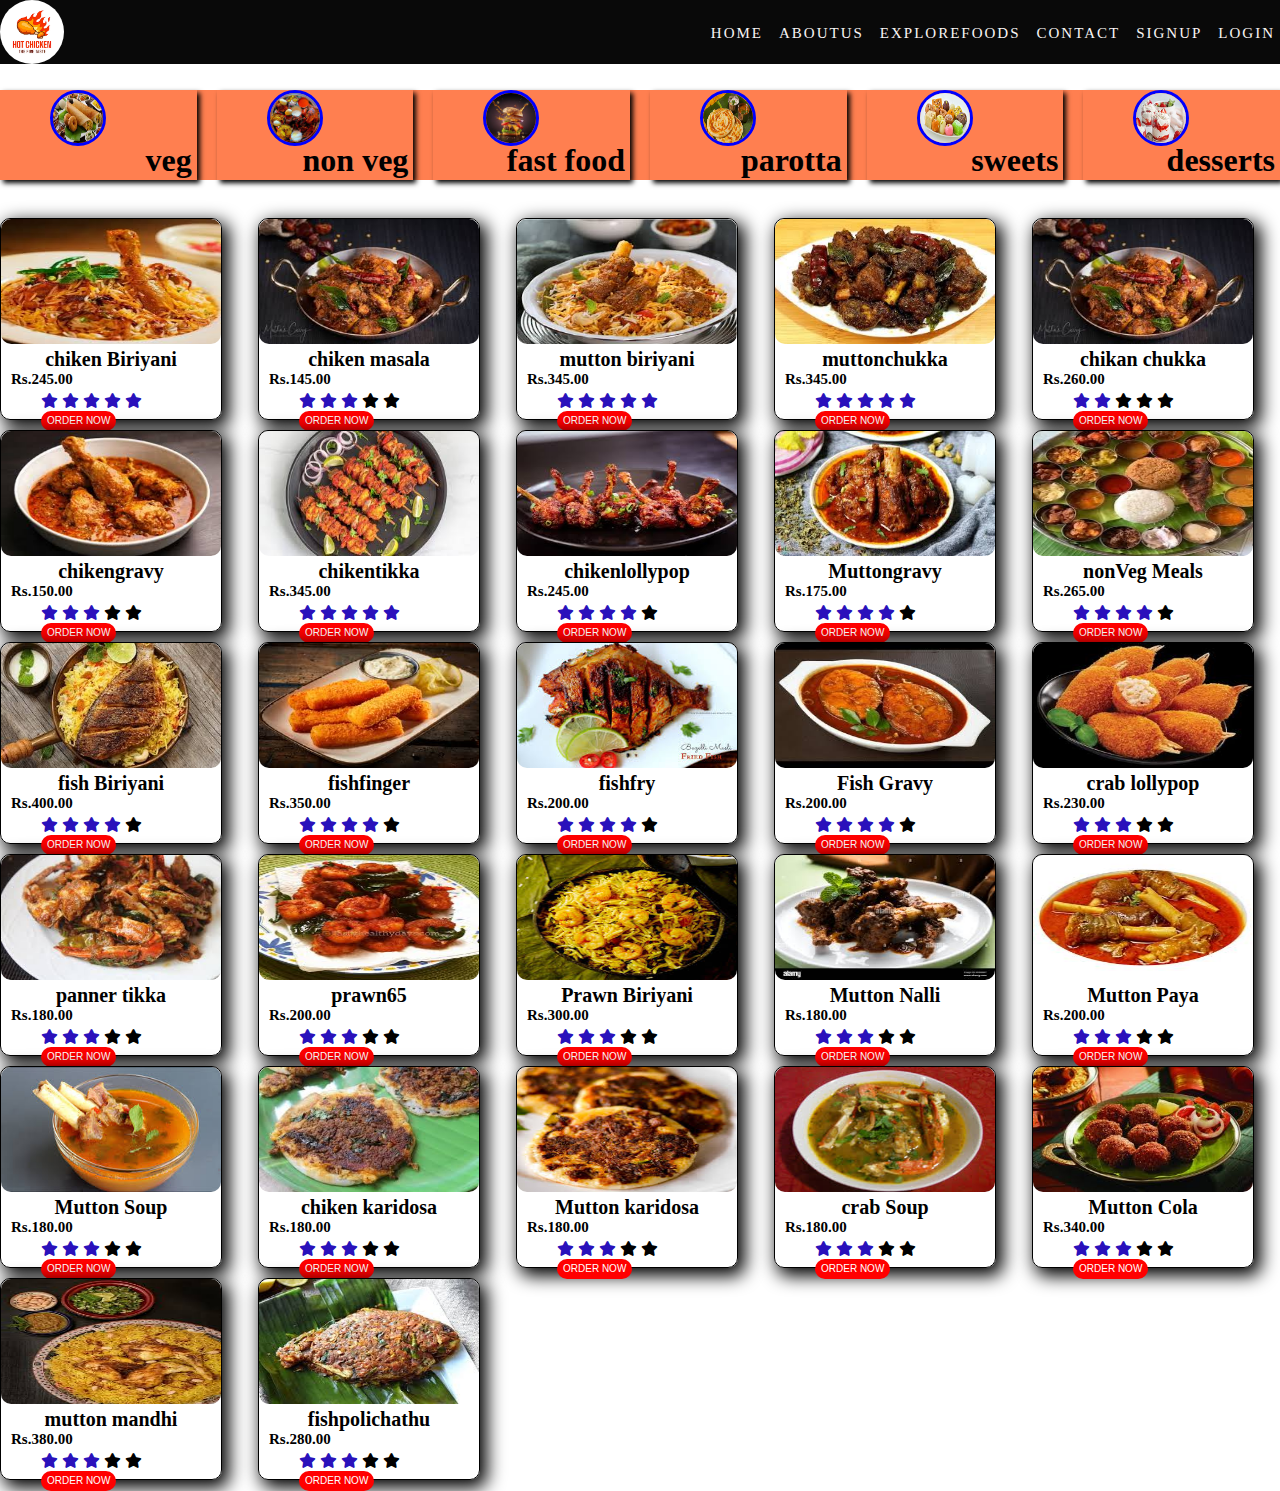
<file: nonveg.html>
<!DOCTYPE html>
<html lang="en">
<head>
    <meta charset="UTF-8">
    <meta name="viewport" content="width=device-width, initial-scale=1.0">
    <title>nonveg</title>
    <link rel="stylesheet" href="https://cdnjs.cloudflare.com/ajax/libs/font-awesome/6.6.0/css/all.min.css">
    <link rel="stylesheet" href="nonveg.css">
</head>
<body>
    <header class="main-header">
        <img src="images-1/logo1.png" class="logo">
        <ul>
            <li><a href="index.html">home</a></li>
            <li><a href="about.html">aboutus</a></li>
            <li><a href="menu.html">explorefoods</a></li>
            <li><a href="contact.html">contact</a></li>
            <li><a href="signup.html">signup</a></li>
            <li><a href="login.html">login</a></li>
        </ul>
    </header>
     <div class="base"></div>
    <div class="block">
      <div class="block1">
          <a href="veg.html"><img src="images-1/menu1.jpg" alt=""><h1>veg</h1></a>    
      </div>
      <div class="block1">
        <a href="nonveg.html"><img src="images-1/menu2.jpg" alt=""><h1>non veg</h1></a>   
      </div> 
      <div class="block1">
        <a href="fastfood.html"><img src="images/burger.jpg" alt=""><h1>fast food</h1></a>     
      </div> 
      <div class="block1">
        <a href="parotta.html"><img src="images-1/parotta.jpg" alt=""><h1>parotta</h1></a>     
      </div> 
      <div class="block1">
        <a href="sweets.html"><img src="images-1/menu5.jpg" alt=""><h1>sweets</h1></a>     
      </div> 
      <div class="block1">
        <a href="desserts.html"><img src="images-1/menu6.jpg" alt=""><h1>desserts</h1></a>     
      </div>   
    </div>
   <div class="nonveg">
        <div class="nonveg1">
            <img src="images/chibiriyani.jpg " alt="">
            <h3>chiken Biriyani</h3>
            <h6>Rs.245.00</h6>
            <ul>
                <li><i class="fa fa-star checked"></i></li>
                <li><i class="fa fa-star checked"></i></li>
                <li><i class="fa fa-star checked"></i></li>
                <li><i class="fa fa-star checked"></i></li>
                <li><i class="fa fa-star checked"></i></li>
                <li><button type="button" class="button2" onclick="contact()">ORDER NOW</button></li>

            </ul>
        </div>
        <div class="nonveg1">
            <img src="images/chichukka.jpg" alt="">
            <h3>chiken masala</h3>
            <h6>Rs.145.00</h6>
            <ul>
                <li><i class="fa fa-star checked"></i></li>
                <li><i class="fa fa-star checked"></i></li>
                <li><i class="fa fa-star checked"></i></li>
                <li><i class="fa fa-star"></i></li>
                <li><i class="fa fa-star"></i></li>
                <li><button type="button" class="button2" onclick="contact()">ORDER NOW</button></li>

            </ul> 
        </div>
        <div class="nonveg1">
            <img src="images-1/mutbiriyani.jpg" alt="">
            <h3>mutton biriyani</h3>
            <h6>Rs.345.00</h6>
            <ul>
                <li><i class="fa fa-star checked"></i></li>
                <li><i class="fa fa-star checked"></i></li>
                <li><i class="fa fa-star checked"></i></li>
                <li><i class="fa fa-star checked"></i></li>
                <li><i class="fa fa-star checked"></i></li>
                <li><button type="button" class="button2" onclick="contact()">ORDER NOW</button></li>

            </ul>
        </div>
        <div class="nonveg1">
            <img src="images-1/mutchukka.jpg" alt="">
            <h3>muttonchukka</h3>
            <h6>Rs.345.00</h6>
            <ul>
                <li><i class="fa fa-star checked"></i></li>
                <li><i class="fa fa-star checked"></i></li>
                <li><i class="fa fa-star checked"></i></li>
                <li><i class="fa fa-star checked"></i></li>
                <li><i class="fa fa-star checked"></i></li>
                <li><button type="button" class="button2" onclick="contact()">ORDER NOW</button></li>

            </ul>
        </div>
        <div class="nonveg1">
            <img src="images/chichukka.jpg" alt="">
            <h3>chikan chukka</h3>
            <h6>Rs.260.00</h6>
            <ul>
                <li><i class="fa fa-star checked"></i></li>
                <li><i class="fa fa-star checked"></i></li>
                <li><i class="fa fa-star"></i></li>
                <li><i class="fa fa-star"></i></li>
                <li><i class="fa fa-star"></i></li>
                <li><button type="button" class="button2" onclick="contact()">ORDER NOW</button></li>

            </ul>
        </div>
        <div class="nonveg1">
            <img src="images/chigravy.jpg" alt="">
            <h3>chikengravy</h3>
            <h6>Rs.150.00</h6>
            <ul>
                <li><i class="fa fa-star checked"></i></li>
                <li><i class="fa fa-star checked"></i></li>
                <li><i class="fa fa-star checked"></i></li>
                <li><i class="fa fa-star"></i></li>
                <li><i class="fa fa-star"></i></li>
                <li><button type="button" class="button2" onclick="contact()">ORDER NOW</button></li>

            </ul>
        </div>
        <div class="nonveg1">
            <img src="images/chitikka.jpg" alt="">
            <h3>chikentikka</h3>
            <h6>Rs.345.00</h6>
            <ul>
                <li><i class="fa fa-star checked"></i></li>
                <li><i class="fa fa-star checked"></i></li>
                <li><i class="fa fa-star checked"></i></li>
                <li><i class="fa fa-star checked"></i></li>
                <li><i class="fa fa-star checked"></i></li>
                <li><button type="button" class="button2" onclick="contact()">ORDER NOW</button></li>

            </ul>
        </div>
        <div class="nonveg1">
            <img src="images-1/lollypop.jpg" alt="">
            <h3>chikenlollypop</h3>
            <h6>Rs.245.00</h6>
            <ul>
                <li><i class="fa fa-star checked"></i></li>
                <li><i class="fa fa-star checked"></i></li>
                <li><i class="fa fa-star checked"></i></li>
                <li><i class="fa fa-star checked"></i></li>
                <li><i class="fa fa-star"></i></li>
                <li><button type="button" class="button2" onclick="contact()">ORDER NOW</button></li>

            </ul>
        </div>
        <div class="nonveg1">
            <img src="images-1/mutgravy.jpg" alt="">
            <h3>Muttongravy</h3>
            <h6>Rs.175.00</h6>
            <ul>
                <li><i class="fa fa-star checked"></i></li>
                <li><i class="fa fa-star checked"></i></li>
                <li><i class="fa fa-star checked"></i></li>
                <li><i class="fa fa-star checked"></i></li>
                <li><i class="fa fa-star"></i></li>
                <li><button type="button" class="button2" onclick="contact()">ORDER NOW</button></li>

            </ul>
        </div> 
        <div class="nonveg1">
            <img src="images-1/nonvegmeals.jpg" alt="">
            <h3>nonVeg Meals</h3>
            <h6>Rs.265.00</h6>
            <ul>
                <li><i class="fa fa-star checked"></i></li>
                <li><i class="fa fa-star checked"></i></li>
                <li><i class="fa fa-star checked"></i></li>
                <li><i class="fa fa-star checked"></i></li>
                <li><i class="fa fa-star"></i></li>
                <li><button type="button" class="button2" onclick="contact()">ORDER NOW</button></li>

            </ul>
        </div> 
        <div class="nonveg1">
            <img src="images/fishbiri.jpg" alt="">
            <h3>fish Biriyani</h3>
            <h6>Rs.400.00</h6>
            <ul>
                <li><i class="fa fa-star checked"></i></li>
                <li><i class="fa fa-star checked"></i></li>
                <li><i class="fa fa-star checked"></i></li>
                <li><i class="fa fa-star checked"></i></li>
                <li><i class="fa fa-star"></i></li>
                <li><button type="button" class="button2" onclick="contact()">ORDER NOW</button></li>

            </ul>
        </div> 
        <div class="nonveg1">
            <img src="images/fishfinger.jpg" alt="">
            <h3>fishfinger</h3>
            <h6>Rs.350.00</h6>
            <ul>
                <li><i class="fa fa-star checked"></i></li>
                <li><i class="fa fa-star checked"></i></li>
                <li><i class="fa fa-star checked"></i></li>
                <li><i class="fa fa-star checked"></i></li>
                <li><i class="fa fa-star"></i></li>
                <li><button type="button" class="button2" onclick="contact()">ORDER NOW</button></li>

            </ul>
        </div> 
        <div class="nonveg1">
            <img src="images/fishfry.jpg" alt="">
            <h3>fishfry</h3>
            <h6>Rs.200.00</h6>
            <ul>
                <li><i class="fa fa-star checked"></i></li>
                <li><i class="fa fa-star checked"></i></li>
                <li><i class="fa fa-star checked"></i></li>
                <li><i class="fa fa-star checked"></i></li>
                <li><i class="fa fa-star"></i></li>
                <li><button type="button" class="button2" onclick="contact()">ORDER NOW</button></li>

            </ul>
        </div> 
        <div class="nonveg1">
            <img src="images/fishgravy.jpg" alt="">
            <h3>Fish Gravy</h3>
            <h6>Rs.200.00</h6>
            <ul>
                <li><i class="fa fa-star checked"></i></li>
                <li><i class="fa fa-star checked"></i></li>
                <li><i class="fa fa-star checked"></i></li>
                <li><i class="fa fa-star checked"></i></li>
                <li><i class="fa fa-star"></i></li>
                <li><button type="button" class="button2" onclick="contact()">ORDER NOW</button></li>

            </ul>
        </div> 
        <div class="nonveg1">
            <img src="images/crablolly.jpg" alt="">
            <h3>crab lollypop</h3>
            <h6>Rs.230.00</h6>
            <ul>
                <li><i class="fa fa-star checked"></i></li>
                <li><i class="fa fa-star checked"></i></li>
                <li><i class="fa fa-star checked"></i></li>
                <li><i class="fa fa-star "></i></li>
                <li><i class="fa fa-star"></i></li>
                <li><button type="button" class="button2" onclick="contact()">ORDER NOW</button></li>

            </ul>
        </div>
        <div class="nonveg1">
            <img src="images/crabthokku.jpg" alt="">
            <h3>panner tikka</h3>
            <h6>Rs.180.00</h6>
            <ul>
                <li><i class="fa fa-star checked"></i></li>
                <li><i class="fa fa-star checked"></i></li>
                <li><i class="fa fa-star checked"></i></li>
                <li><i class="fa fa-star "></i></li>
                <li><i class="fa fa-star"></i></li>
                <li><button type="button" class="button2" onclick="contact()">ORDER NOW</button></li>
            </ul>
        </div>
        <div class="nonveg1">
            <img src="images-1/prawn65.jpg" alt="">
            <h3>prawn65</h3>
            <h6>Rs.200.00</h6>
            <ul>
                <li><i class="fa fa-star checked"></i></li>
                <li><i class="fa fa-star checked"></i></li>
                <li><i class="fa fa-star checked"></i></li>
                <li><i class="fa fa-star "></i></li>
                <li><i class="fa fa-star"></i></li>
                <li><button type="button" class="button2" onclick="contact()">ORDER NOW</button></li>
            </ul>
        </div>
        <div class="nonveg1">
            <img src="images-1/prawnbiri.jpg" alt="">
            <h3>Prawn Biriyani</h3>
            <h6>Rs.300.00</h6>
            <ul>
                <li><i class="fa fa-star checked"></i></li>
                <li><i class="fa fa-star checked"></i></li>
                <li><i class="fa fa-star checked"></i></li>
                <li><i class="fa fa-star "></i></li>
                <li><i class="fa fa-star"></i></li>
                <li><button type="button" class="button2" onclick="contact()">ORDER NOW</button></li>
            </ul>
        </div>
        <div class="nonveg1">
            <img src="images-1/mutnalli.jpg" alt="">
            <h3>Mutton Nalli</h3>
            <h6>Rs.180.00</h6>
            <ul>
                <li><i class="fa fa-star checked"></i></li>
                <li><i class="fa fa-star checked"></i></li>
                <li><i class="fa fa-star checked"></i></li>
                <li><i class="fa fa-star "></i></li>
                <li><i class="fa fa-star"></i></li>
                <li><button type="button" class="button2" onclick="contact()">ORDER NOW</button></li>
            </ul>
        </div>
        <div class="nonveg1">
            <img src="images-1/mutpaya.jpg" alt="">
            <h3>Mutton Paya</h3>
            <h6>Rs.200.00</h6>
            <ul>
                <li><i class="fa fa-star checked"></i></li>
                <li><i class="fa fa-star checked"></i></li>
                <li><i class="fa fa-star checked"></i></li>
                <li><i class="fa fa-star "></i></li>
                <li><i class="fa fa-star"></i></li>
                <li><button type="button" class="button2" onclick="contact()">ORDER NOW</button></li>
            </ul>
        </div>
        <div class="nonveg1">
            <img src="images-1/mutsoup.jpg" alt="">
            <h3>Mutton Soup</h3>
            <h6>Rs.180.00</h6>
            <ul>
                <li><i class="fa fa-star checked"></i></li>
                <li><i class="fa fa-star checked"></i></li>
                <li><i class="fa fa-star checked"></i></li>
                <li><i class="fa fa-star "></i></li>
                <li><i class="fa fa-star"></i></li>
                <li><button type="button" class="button2" onclick="contact()">ORDER NOW</button></li>

            </ul>
        </div>
        <div class="nonveg1">
            <img src="images/karidosa.jpg" alt="">
            <h3>chiken karidosa</h3>
            <h6>Rs.180.00</h6>
            <ul>
                <li><i class="fa fa-star checked"></i></li>
                <li><i class="fa fa-star checked"></i></li>
                <li><i class="fa fa-star checked"></i></li>
                <li><i class="fa fa-star "></i></li>
                <li><i class="fa fa-star"></i></li>
                <li><button type="button" class="button2" onclick="contact()">ORDER NOW</button></li>
            </ul>
        </div>
        <div class="nonveg1">
            <img src="images-1/mutkaridosa.jpg" alt="">
            <h3>Mutton karidosa</h3>
            <h6>Rs.180.00</h6>
            <ul>
                <li><i class="fa fa-star checked"></i></li>
                <li><i class="fa fa-star checked"></i></li>
                <li><i class="fa fa-star checked"></i></li>
                <li><i class="fa fa-star "></i></li>
                <li><i class="fa fa-star"></i></li>
                <li><button type="button" class="button2" onclick="contact()">ORDER NOW</button></li>
            </ul>
        </div>
        <div class="nonveg1">
            <img src="images/crabsoup.jpg" alt="">
            <h3>crab Soup</h3>
            <h6>Rs.180.00</h6>
            <ul>
                <li><i class="fa fa-star checked"></i></li>
                <li><i class="fa fa-star checked"></i></li>
                <li><i class="fa fa-star checked"></i></li>
                <li><i class="fa fa-star "></i></li>
                <li><i class="fa fa-star"></i></li>
                <li><button type="button" class="button2" onclick="contact()">ORDER NOW</button></li>
            </ul>
        </div>
        <div class="nonveg1">
            <img src="images-1/muttonkola.jpg" alt="">
            <h3>Mutton Cola</h3>
            <h6>Rs.340.00</h6>
            <ul>
                <li><i class="fa fa-star checked"></i></li>
                <li><i class="fa fa-star checked"></i></li>
                <li><i class="fa fa-star checked"></i></li>
                <li><i class="fa fa-star "></i></li>
                <li><i class="fa fa-star"></i></li>
                <li><button type="button" class="button2" onclick="contact()">ORDER NOW</button></li>
            </ul>
        </div>
        <div class="nonveg1">
            <img src="images-1/mandhi.jpg" alt="">
            <h3>mutton mandhi</h3>
            <h6>Rs.380.00</h6>
            <ul>
                <li><i class="fa fa-star checked"></i></li>
                <li><i class="fa fa-star checked"></i></li>
                <li><i class="fa fa-star checked"></i></li>
                <li><i class="fa fa-star "></i></li>
                <li><i class="fa fa-star"></i></li>
                <li><button type="button" class="button2" onclick="contact()">ORDER NOW</button></li>

            </ul>
        </div>
        <div class="nonveg1">
            <img src="images/fishpolichu.jpg" alt="">
            <h3>fishpolichathu</h3>
            <h6>Rs.280.00</h6>
            <ul>
                <li><i class="fa fa-star checked"></i></li>
                <li><i class="fa fa-star checked"></i></li>
                <li><i class="fa fa-star checked"></i></li>
                <li><i class="fa fa-star "></i></li>
                <li><i class="fa fa-star"></i></li>
                <li><button type="button" class="button2" onclick="contact()">ORDER NOW</button></li>
            </ul>
        </div>
    </div>
    <script>
    function contact(){
        window.location.assign("contact.html")
    }
   </script>
</body>
</html>
</file>
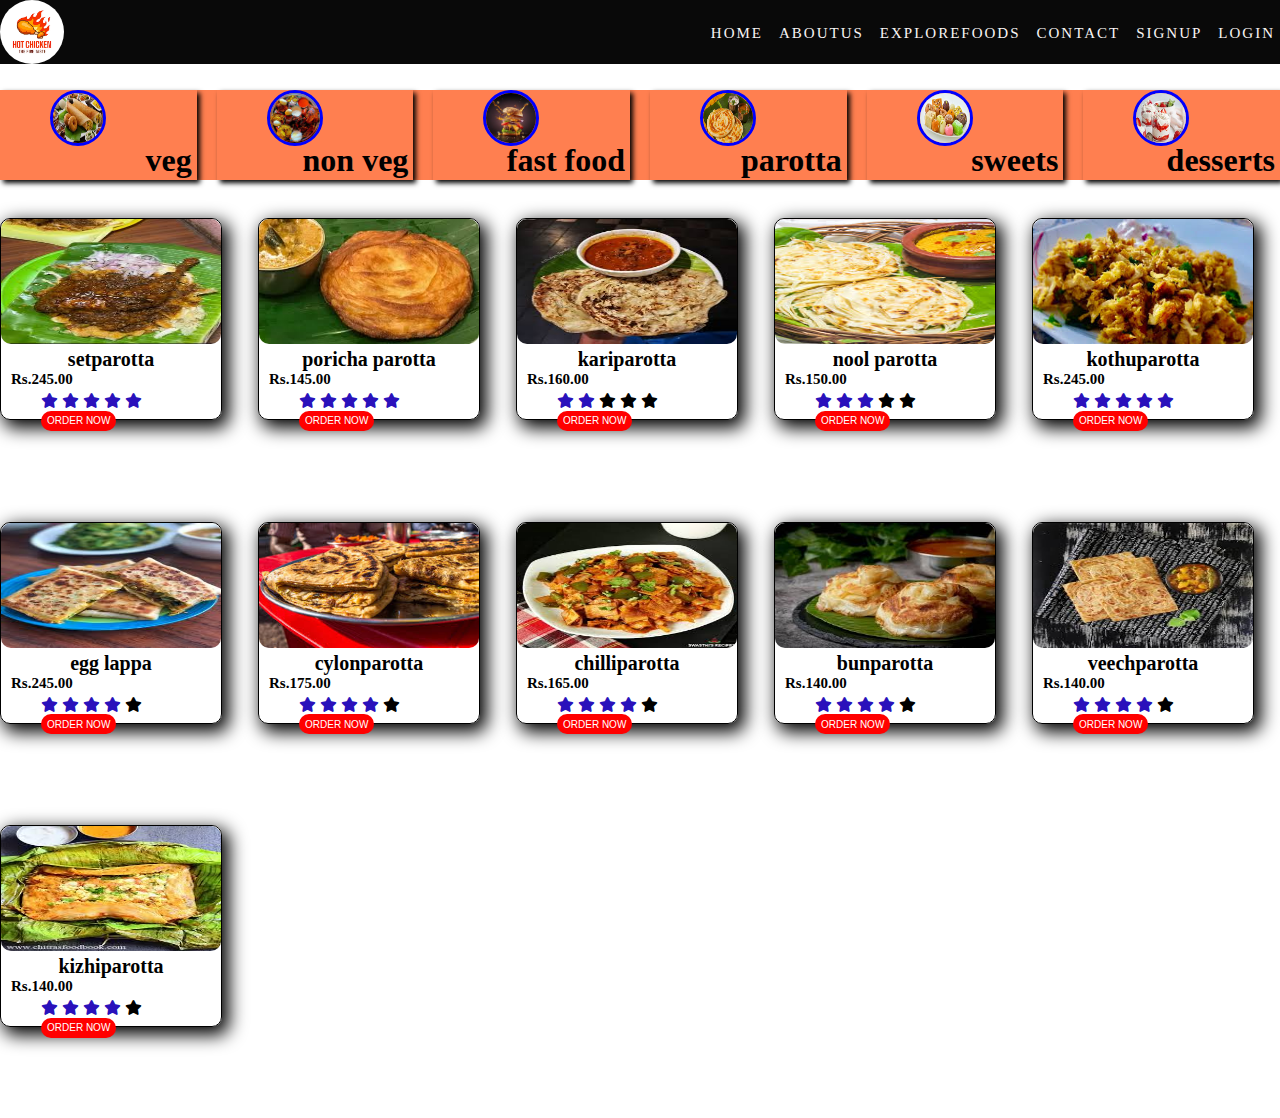
<file: parotta.html>
<!DOCTYPE html>
<html lang="en">
<head>
    <meta charset="UTF-8">
    <meta name="viewport" content="width=device-width, initial-scale=1.0">
    <title>fastfood</title>
    <link rel="stylesheet" href="https://cdnjs.cloudflare.com/ajax/libs/font-awesome/6.6.0/css/all.min.css">
    <link rel="stylesheet" href="parotta.css">
</head>
<body>
    <header class="main-header">
        <img src="images-1/logo1.png" class="logo">
        <ul>
            <li><a href="index.html">home</a></li>
            <li><a href="about.html">aboutus</a></li>
            <li><a href="menu.html">explorefoods</a></li>
            <li><a href="contact.html">contact</a></li>
            <li><a href="signup.html">signup</a></li>
            <li><a href="login.html">login</a></li>
        </ul>
    </header>
    <div class="base"></div>
    <div class="block">
      <div class="block1">
          <a href="veg.html"><img src="images-1/menu1.jpg" alt=""><h1>veg</h1></a>    
      </div>
      <div class="block1">
        <a href="nonveg.html"><img src="images-1/menu2.jpg" alt=""><h1>non veg</h1></a>   
      </div> 
      <div class="block1">
        <a href="fastfood.html"><img src="images/burger.jpg" alt=""><h1>fast food</h1></a>     
      </div> 
      <div class="block1">
        <a href="parotta.html"><img src="images-1/parotta.jpg" alt=""><h1>parotta</h1></a>     
      </div> 
      <div class="block1">
        <a href="sweets.html"><img src="images-1/menu5.jpg" alt=""><h1>sweets</h1></a>     
      </div> 
      <div class="block1">
        <a href="desserts.html"><img src="images-1/menu6.jpg" alt=""><h1>desserts</h1></a>     
      </div>   
    </div>
    <div class="parotta">
        <div class="parotta1">
            <img src="images-1/setparotta.jpg" alt="">
            <h3>setparotta</h3>
            <h6>Rs.245.00</h6>
            <ul>
                <li><i class="fa fa-star checked"></i></li>
                <li><i class="fa fa-star checked"></i></li>
                <li><i class="fa fa-star checked"></i></li>
                <li><i class="fa fa-star checked"></i></li>
                <li><i class="fa fa-star checked"></i></li>
                <li><button type="button" class="button2" onclick="contact()">ORDER NOW</button></li>
            </ul>
        </div>
        <div class="parotta1">
            <img src="images-1/poricha parotta.jpg" alt="">
            <h3>poricha parotta</h3>
            <h6>Rs.145.00</h6>
            <ul>
                <li><i class="fa fa-star checked"></i></li>
                <li><i class="fa fa-star checked"></i></li>
                <li><i class="fa fa-star checked"></i></li>
                <li><i class="fa fa-star checked"></i></li>
                <li><i class="fa fa-star checked"></i></li>
                <li><button type="button" class="button2" onclick="contact()">ORDER NOW</button></li>

            </ul>
        </div>
        <div class="parotta1">
            <img src="images-1/patottakari.jpg" alt="">
            <h3>kariparotta</h3>
            <h6>Rs.160.00</h6>
            <ul>
                <li><i class="fa fa-star checked"></i></li>
                <li><i class="fa fa-star checked"></i></li>
                <li><i class="fa fa-star"></i></li>
                <li><i class="fa fa-star"></i></li>
                <li><i class="fa fa-star"></i></li>
                <li><button type="button" class="button2" onclick="contact()">ORDER NOW</button></li>

            </ul>
        </div>
        <div class="parotta1">
            <img src="images-1/nool parotta.jpg" alt="">
            <h3>nool parotta</h3>
            <h6>Rs.150.00</h6>
            <ul>
                <li><i class="fa fa-star checked"></i></li>
                <li><i class="fa fa-star checked"></i></li>
                <li><i class="fa fa-star checked"></i></li>
                <li><i class="fa fa-star"></i></li>
                <li><i class="fa fa-star"></i></li>
                <li><button type="button" class="button2" onclick="contact()">ORDER NOW</button></li>

            </ul>
        </div>
        <div class="parotta1">
            <img src="images/kothuparotta.jpg" alt="">
            <h3>kothuparotta</h3>
            <h6>Rs.245.00</h6>
            <ul>
                <li><i class="fa fa-star checked"></i></li>
                <li><i class="fa fa-star checked"></i></li>
                <li><i class="fa fa-star checked"></i></li>
                <li><i class="fa fa-star checked"></i></li>
                <li><i class="fa fa-star checked"></i></li>
                <li><button type="button" class="button2" onclick="contact()">ORDER NOW</button></li>
            </ul>
        </div>
        <div class="parotta1">
            <img src="images/egg lappa.jpg" alt="">
            <h3>egg lappa</h3>
            <h6>Rs.245.00</h6>
            <ul>
                <li><i class="fa fa-star checked"></i></li>
                <li><i class="fa fa-star checked"></i></li>
                <li><i class="fa fa-star checked"></i></li>
                <li><i class="fa fa-star checked"></i></li>
                <li><i class="fa fa-star"></i></li>
                <li><button type="button" class="button2" onclick="contact()">ORDER NOW</button></li>
            </ul>
        </div>
        <div class="parotta1">
            <img src="images/cylonparotta.jpg" alt="">
            <h3>cylonparotta</h3>
            <h6>Rs.175.00</h6>
            <ul>
                <li><i class="fa fa-star checked"></i></li>
                <li><i class="fa fa-star checked"></i></li>
                <li><i class="fa fa-star checked"></i></li>
                <li><i class="fa fa-star checked"></i></li>
                <li><i class="fa fa-star"></i></li>
                <li><button type="button" class="button2" onclick="contact()">ORDER NOW</button></li>
            </ul>
        </div> 
        <div class="parotta1">
            <img src="images/chilliparotta.jpg" alt="">
            <h3>chilliparotta</h3>
            <h6>Rs.165.00</h6>
            <ul>
                <li><i class="fa fa-star checked"></i></li>
                <li><i class="fa fa-star checked"></i></li>
                <li><i class="fa fa-star checked"></i></li>
                <li><i class="fa fa-star checked"></i></li>
                <li><i class="fa fa-star"></i></li>
                <li><button type="button" class="button2" onclick="contact()">ORDER NOW</button></li>
            </ul>
        </div> 
        <div class="parotta1">
            <img src="images/bunparotta.jpg" alt="">
            <h3>bunparotta</h3>
            <h6>Rs.140.00</h6>
            <ul>
                <li><i class="fa fa-star checked"></i></li>
                <li><i class="fa fa-star checked"></i></li>
                <li><i class="fa fa-star checked"></i></li>
                <li><i class="fa fa-star checked"></i></li>
                <li><i class="fa fa-star"></i></li>
                <li><button type="button" class="button2" onclick="contact()">ORDER NOW</button></li>
            </ul>
        </div>
        <div class="parotta1">
            <img src="images-1/veechparotta.jpg" alt="">
            <h3>veechparotta</h3>
            <h6>Rs.140.00</h6>
            <ul>
                <li><i class="fa fa-star checked"></i></li>
                <li><i class="fa fa-star checked"></i></li>
                <li><i class="fa fa-star checked"></i></li>
                <li><i class="fa fa-star checked"></i></li>
                <li><i class="fa fa-star"></i></li>
                <li><button type="button" class="button2" onclick="contact()">ORDER NOW</button></li>
            </ul>
        </div> 
        <div class="parotta1">
            <img src="images-1/vegkili.jpg" alt="">
            <h3>kizhiparotta</h3>
            <h6>Rs.140.00</h6>
            <ul>
                <li><i class="fa fa-star checked"></i></li>
                <li><i class="fa fa-star checked"></i></li>
                <li><i class="fa fa-star checked"></i></li>
                <li><i class="fa fa-star checked"></i></li>
                <li><i class="fa fa-star"></i></li>
                <li><button type="button" class="button2" onclick="contact()">ORDER NOW</button></li>
            </ul>
        </div>  
    </div>
    <script>
        function contact(){
            window.location.assign("contact.html")
        }
       </script>
</body>
</html>
</file>
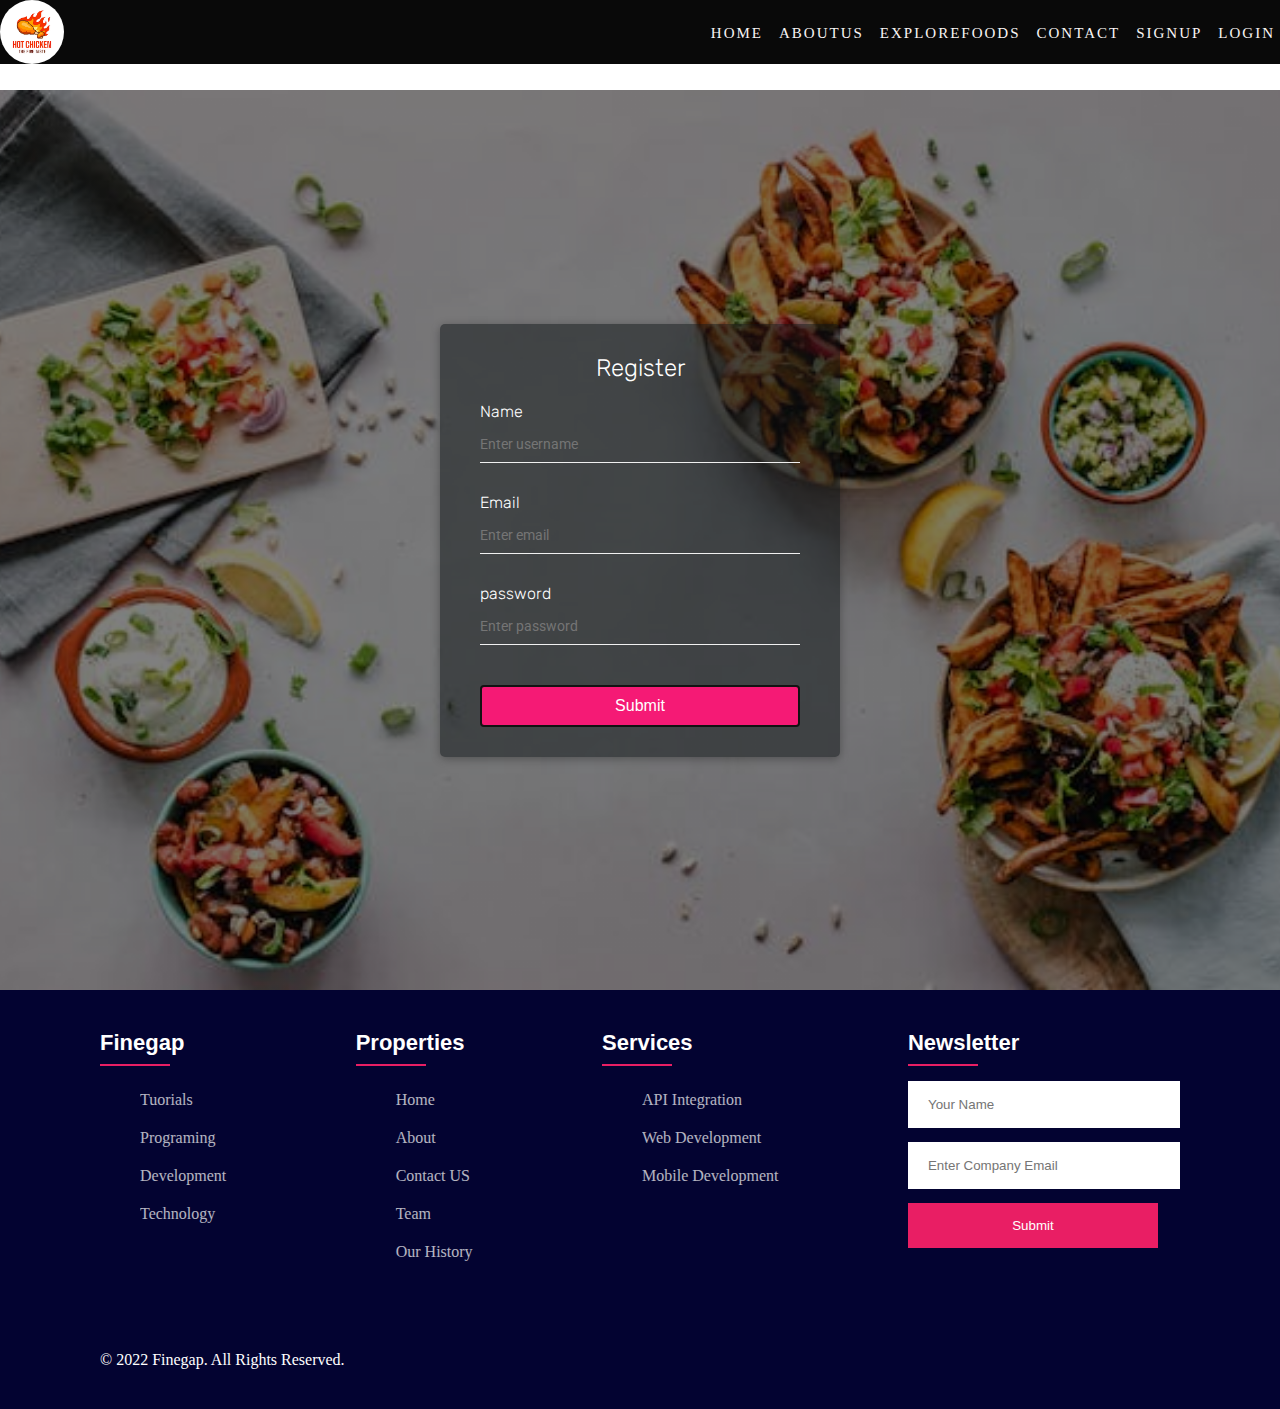
<file: signup.html>
<!DOCTYPE html>
<html lang="en">
<head>
    <meta charset="UTF-8">
    <meta name="viewport" content="width=device-width, initial-scale=1.0">
    <title>contact</title>
    <style type="text/css">@import url('https://fonts.googleapis.com/css2?family=Roboto:wght@100;300;400&family=Rubik:wght@300;400;600;700&display=swap');
     </style>
   <link rel="stylesheet" href="signup.css">
</head>
<body>
    <header class="main-header">
        <img src="images-1/logo1.png" class="logo">
        <ul>
            <li><a href="index.html">home</a></li>
            <li><a href="about.html">aboutus</a></li>
            <li><a href="menu.html">explorefoods</a></li>
            <li><a href="contact.html">contact</a></li>
            <li><a href="signup.html">signup</a></li>
            <li><a href="login.html">login</a></li>
        </ul>
    </header>
    <div class="base"></div>
    <div class="page">
    <div class="contact">
        <form action="" id="form" class="form">
            <h2>Register</h2>
            <div class="form-control">
                <label for="username">Name</label>
                <input type="text" id="name" placeholder="Enter username"/>
                <span style="color: red;"  id="name_error"></span>
            </div>
            <div class="form-control">
                <label for="email">Email</label>
                <input type="text" id="email" placeholder="Enter email"/>
                <span  style="color: red;" id="email_error"></span>
            </div>
            <div class="form-control">
                <label for="password">password</label>
                <input type="password" id="password" placeholder="Enter password"/>
                <span  style="color: red;" id="pass_error"></span>
            </div>
            <button type="submit" onclick="sub()">Submit</button>
        </form>
    </div>
</div>
    <script src="script.js"></script>
    <footer>
        <div class="containerboot">
            <div class="row">
                <div class="footer-col">
                    <h4>Finegap</h4>
                    <ul>
                        <li><a href="">Tuorials</a></li>
                        <li><a href="">Programing</a></li>
                        <li><a href="">Development</a></li>
                        <li><a href="">Technology</a></li>
                    </ul>
                </div>

                <!-- 2nd Column -->
                <div class="footer-col">
                    <h4>Properties</h4>
                    <ul>
                        <li><a href="">Home</a></li>
                        <li><a href="">About</a></li>
                        <li><a href="">Contact US</a></li>
                        <li><a href="">Team</a></li>
                        <li><a href="">Our History</a></li>
                    </ul>
                </div>

                <!-- 3rd Column -->
                <div class="footer-col">
                    <h4>Services</h4>
                    <ul>
                        <li><a href="">API Integration</a></li>
                        <li><a href="">Web Development</a></li>
                        <li><a href="">Mobile Development</a></li>
                        
                    </ul>
                </div>

                <!-- 3th Column -->

                <div class="footer-col">
                    <h4>Newsletter</h4>
                    <form action="">
                        <input type="text" placeholder="Your Name" class="inputName">
                        <input type="email" placeholder="Enter Company Email" class="inputEmail">
                        <input type="submit" value="Submit" class="inputSubmit">
                    </form>
                </div>
            </div>
            <hr>
            <div class="row">
                <div class="col">
                    <p>&#169; 2022 Finegap. All Rights Reserved.</p>
                </div>
            </div>
        </div>
    </footer>    
</body>
</html>
</file>
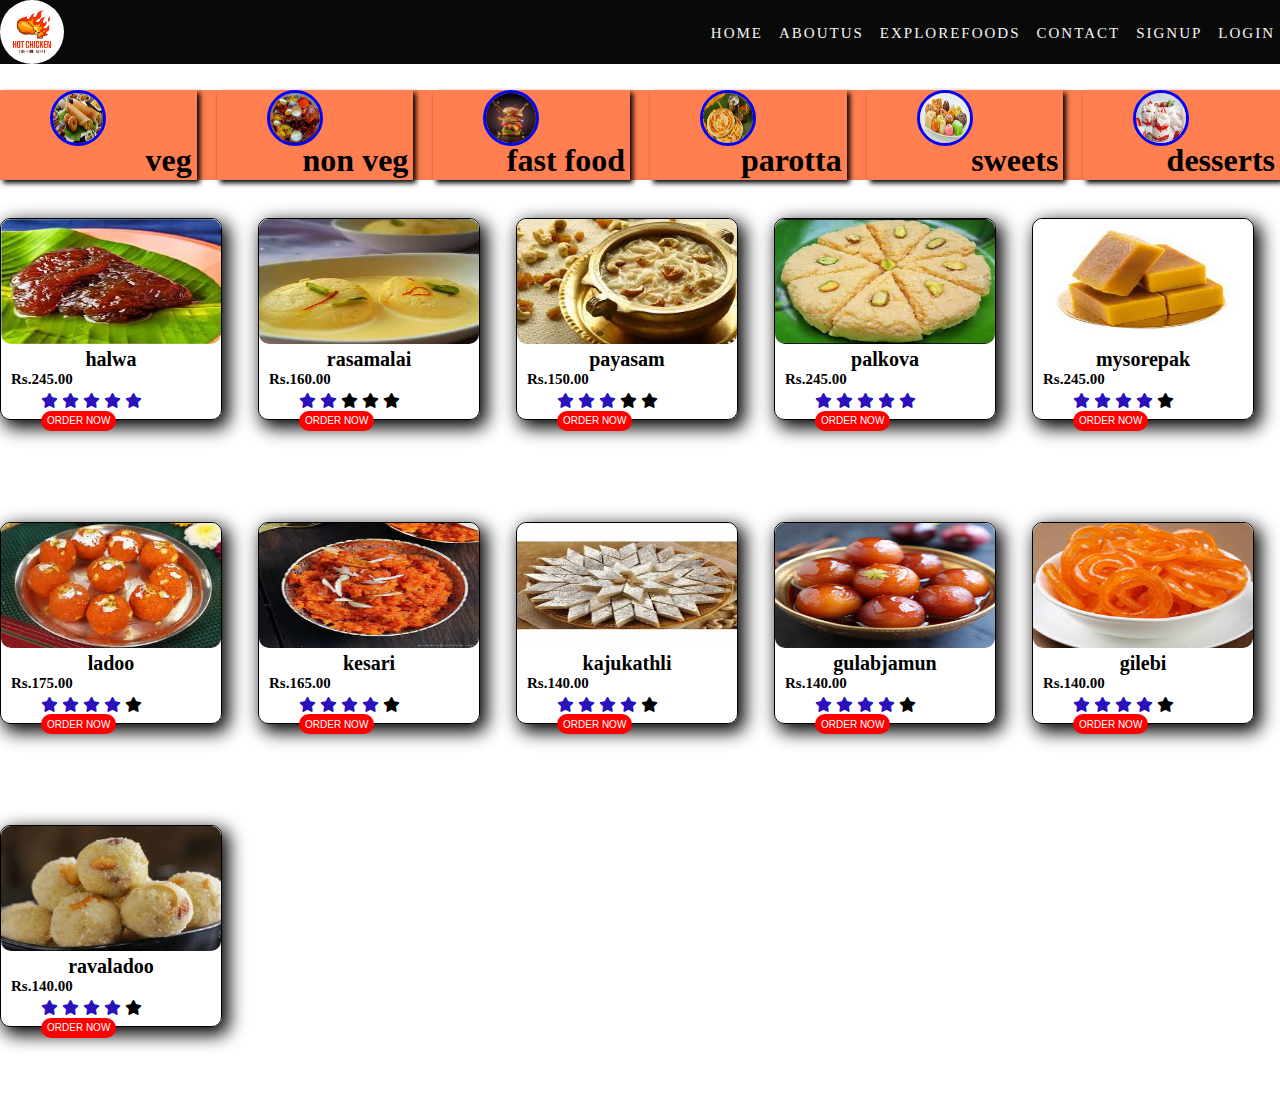
<file: sweets.html>
<!DOCTYPE html>
<html lang="en">
<head>
    <meta charset="UTF-8">
    <meta name="viewport" content="width=device-width, initial-scale=1.0">
    <title>fastfood</title>
    <link rel="stylesheet" href="https://cdnjs.cloudflare.com/ajax/libs/font-awesome/6.6.0/css/all.min.css">
    <link rel="stylesheet" href="sweets.css">
</head>
<body>
    <header class="main-header">
        <img src="images-1/logo1.png" class="logo">
        <ul>
            <li><a href="index.html">home</a></li>
            <li><a href="about.html">aboutus</a></li>
            <li><a href="menu.html">explorefoods</a></li>
            <li><a href="contact.html">contact</a></li>
            <li><a href="signup.html">signup</a></li>
            <li><a href="login.html">login</a></li>
        </ul>
    </header>
    <div class="base"></div>
    <div class="block">
      <div class="block1">
          <a href="veg.html"><img src="images-1/menu1.jpg" alt=""><h1>veg</h1></a>    
      </div>
      <div class="block1">
        <a href="nonveg.html"><img src="images-1/menu2.jpg" alt=""><h1>non veg</h1></a>   
      </div> 
      <div class="block1">
        <a href="fastfood.html"><img src="images/burger.jpg" alt=""><h1>fast food</h1></a>     
      </div> 
      <div class="block1">
        <a href="parotta.html"><img src="images-1/parotta.jpg" alt=""><h1>parotta</h1></a>     
      </div> 
      <div class="block1">
        <a href="sweets.html"><img src="images-1/menu5.jpg" alt=""><h1>sweets</h1></a>     
      </div> 
      <div class="block1">
        <a href="desserts.html"><img src="images-1/menu6.jpg" alt=""><h1>desserts</h1></a>     
      </div>   
    </div>
    <div class="sweets">
        <div class="sweets1">
            <img src="images-1/thihalwa.jpg" alt="">
            <h3>halwa</h3>
            <h6>Rs.245.00</h6>
            <ul>
                <li><i class="fa fa-star checked"></i></li>
                <li><i class="fa fa-star checked"></i></li>
                <li><i class="fa fa-star checked"></i></li>
                <li><i class="fa fa-star checked"></i></li>
                <li><i class="fa fa-star checked"></i></li>
                <li><button type="button" class="button2" onclick="contact()">ORDER NOW</button></li>
            </ul>
        </div>
        <div class="sweets1">
            <img src="images-1/rasamalai.jpg" alt="">
            <h3>rasamalai</h3>
            <h6>Rs.160.00</h6>
            <ul>
                <li><i class="fa fa-star checked"></i></li>
                <li><i class="fa fa-star checked"></i></li>
                <li><i class="fa fa-star"></i></li>
                <li><i class="fa fa-star"></i></li>
                <li><i class="fa fa-star"></i></li>
                <li><button type="button" class="button2" onclick="contact()">ORDER NOW</button></li>
            </ul>
        </div>
        <div class="sweets1">
            <img src="images-1/payasam.jpg" alt="">
            <h3>payasam</h3>
            <h6>Rs.150.00</h6>
            <ul>
                <li><i class="fa fa-star checked"></i></li>
                <li><i class="fa fa-star checked"></i></li>
                <li><i class="fa fa-star checked"></i></li>
                <li><i class="fa fa-star"></i></li>
                <li><i class="fa fa-star"></i></li>
                <li><button type="button" class="button2" onclick="contact()">ORDER NOW</button></li>
            </ul>
        </div>
        <div class="sweets1">
            <img src="images-1/palkova.jpg" alt="">
            <h3>palkova</h3>
            <h6>Rs.245.00</h6>
            <ul>
                <li><i class="fa fa-star checked"></i></li>
                <li><i class="fa fa-star checked"></i></li>
                <li><i class="fa fa-star checked"></i></li>
                <li><i class="fa fa-star checked"></i></li>
                <li><i class="fa fa-star checked"></i></li>
                <li><button type="button" class="button2" onclick="contact()">ORDER NOW</button></li>
            </ul>
        </div>
        <div class="sweets1">
            <img src="images-1/mysorepak.jpg" alt="">
            <h3>mysorepak</h3>
            <h6>Rs.245.00</h6>
            <ul>
                <li><i class="fa fa-star checked"></i></li>
                <li><i class="fa fa-star checked"></i></li>
                <li><i class="fa fa-star checked"></i></li>
                <li><i class="fa fa-star checked"></i></li>
                <li><i class="fa fa-star"></i></li>
                <li><button type="button" class="button2" onclick="contact()">ORDER NOW</button></li>
            </ul>
        </div>
        <div class="sweets1">
            <img src="images/ladoo.jpg" alt="">
            <h3>ladoo</h3>
            <h6>Rs.175.00</h6>
            <ul>
                <li><i class="fa fa-star checked"></i></li>
                <li><i class="fa fa-star checked"></i></li>
                <li><i class="fa fa-star checked"></i></li>
                <li><i class="fa fa-star checked"></i></li>
                <li><i class="fa fa-star"></i></li>
                <li><button type="button" class="button2" onclick="contact()">ORDER NOW</button></li>
            </ul>
        </div> 
        <div class="sweets1">
            <img src="images/kesari.jpg" alt="">
            <h3>kesari</h3>
            <h6>Rs.165.00</h6>
            <ul>
                <li><i class="fa fa-star checked"></i></li>
                <li><i class="fa fa-star checked"></i></li>
                <li><i class="fa fa-star checked"></i></li>
                <li><i class="fa fa-star checked"></i></li>
                <li><i class="fa fa-star"></i></li>
                <li><button type="button" class="button2" onclick="contact()">ORDER NOW</button></li>
            </ul>
        </div> 
        <div class="sweets1">
            <img src="images/kajukathli.jpg" alt="">
            <h3>kajukathli</h3>
            <h6>Rs.140.00</h6>
            <ul>
                <li><i class="fa fa-star checked"></i></li>
                <li><i class="fa fa-star checked"></i></li>
                <li><i class="fa fa-star checked"></i></li>
                <li><i class="fa fa-star checked"></i></li>
                <li><i class="fa fa-star"></i></li>
                <li><button type="button" class="button2" onclick="contact()">ORDER NOW</button></li>
            </ul>
        </div>
        <div class="sweets1">
            <img src="images/gulabjamun.jpg" alt="">
            <h3>gulabjamun</h3>
            <h6>Rs.140.00</h6>
            <ul>
                <li><i class="fa fa-star checked"></i></li>
                <li><i class="fa fa-star checked"></i></li>
                <li><i class="fa fa-star checked"></i></li>
                <li><i class="fa fa-star checked"></i></li>
                <li><i class="fa fa-star"></i></li>
                <li><button type="button" class="button2" onclick="contact()">ORDER NOW</button></li>
            </ul>
        </div> 
        <div class="sweets1">
            <img src="images/gilebi.jpg" alt="">
            <h3>gilebi</h3>
            <h6>Rs.140.00</h6>
            <ul>
                <li><i class="fa fa-star checked"></i></li>
                <li><i class="fa fa-star checked"></i></li>
                <li><i class="fa fa-star checked"></i></li>
                <li><i class="fa fa-star checked"></i></li>
                <li><i class="fa fa-star"></i></li>
                <li><button type="button" class="button2" onclick="contact()">ORDER NOW</button></li>
            </ul>
        </div>
        <div class="sweets1">
            <img src="images-1/ravaladoo.jpg" alt="">
            <h3>ravaladoo</h3>
            <h6>Rs.140.00</h6>
            <ul>
                <li><i class="fa fa-star checked"></i></li>
                <li><i class="fa fa-star checked"></i></li>
                <li><i class="fa fa-star checked"></i></li>
                <li><i class="fa fa-star checked"></i></li>
                <li><i class="fa fa-star"></i></li>
                <li><button type="button" class="button2" onclick="contact()">ORDER NOW</button></li>
            </ul>
        </div>    
    </div>
    <script>
        function contact(){
            window.location.assign("contact.html")
        }
       </script>
</body>
</html>
</file>
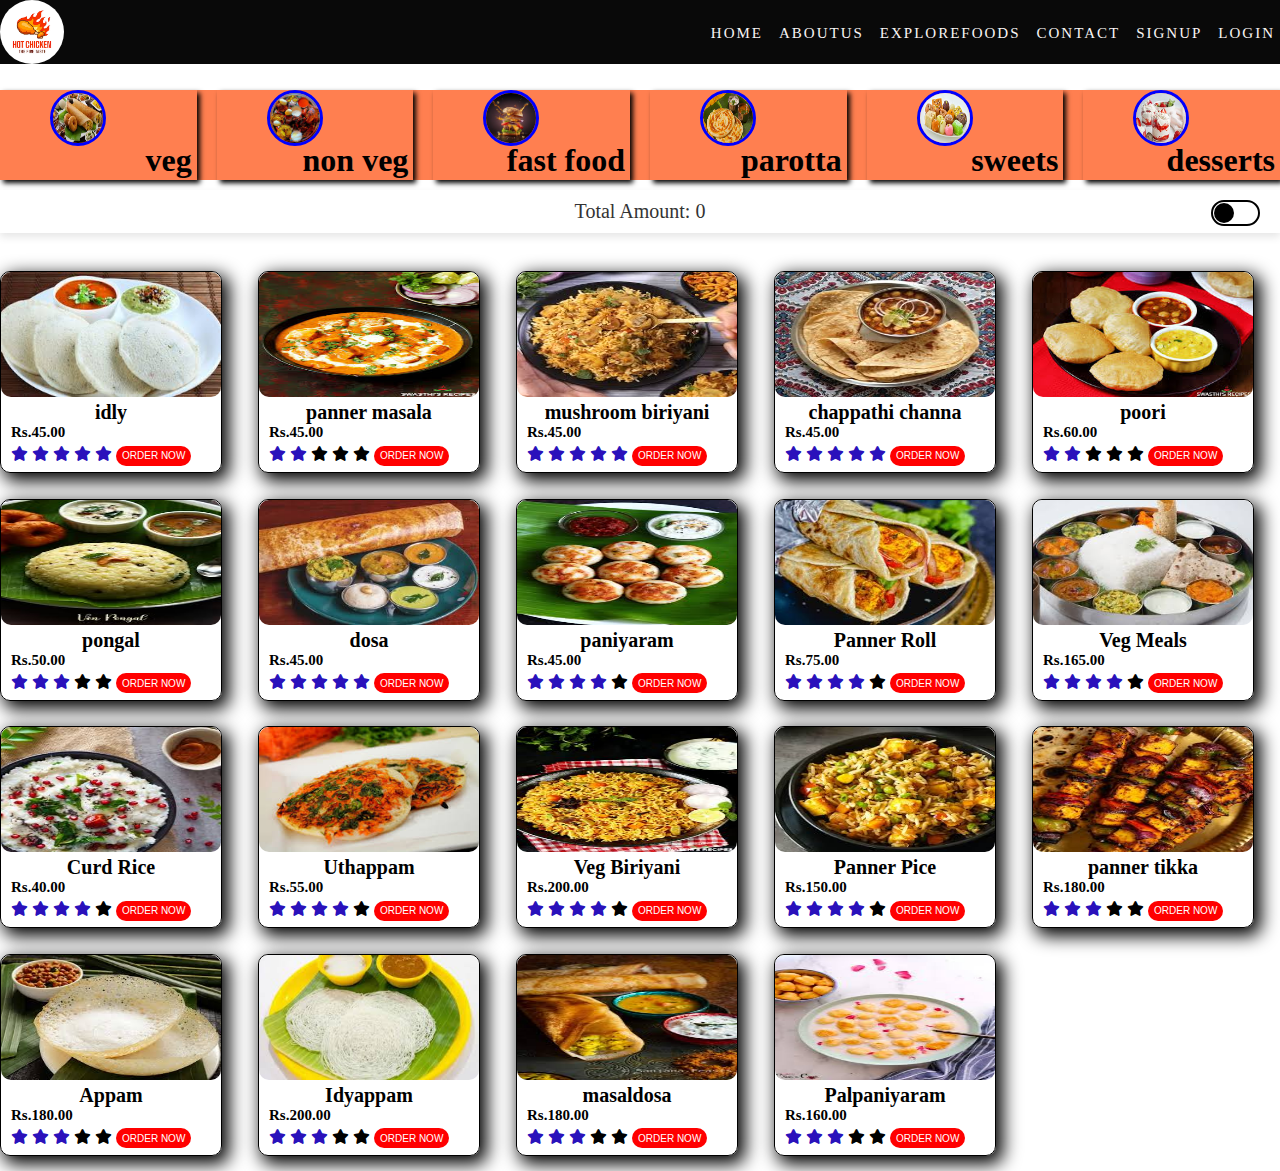
<file: veg.html>
<!DOCTYPE html>
<html lang="en">
<head>
    <meta charset="UTF-8">
    <meta name="viewport" content="width=device-width, initial-scale=1.0">
    <title>veg</title>
    <link rel="stylesheet" href="https://cdnjs.cloudflare.com/ajax/libs/font-awesome/6.6.0/css/all.min.css">
    <link rel="stylesheet" href="veg.css">
</head>
<body>
    <header class="main-header">
        <label  id="dark-change"></label>
        <img src="images-1/logo1.png" class="logo">
        <ul>
            <li><a href="index.html">home</a></li>
            <li><a href="about.html">aboutus</a></li>
            <li><a href="menu.html">explorefoods</a></li>
            <li><a href="contact.html">contact</a></li>
            <li><a href="signup.html">signup</a></li>
            <li><a href="login.html">login</a></li>
            <li><span class="cart-count" id="count"></span>
                </li>
        </ul>
    </header>
    <script>
        var content = document.getElementsByTagName('body')[0];
        var darkMode = document.getElementById('dark-change');
        darkMode.addEventListener('click', function(){
            darkMode.classList.toggle('active');
            content.classList.toggle('night');
        })
    </script>
    <div class="base"></div>
    <div class="block">
      <div class="block1">
          <a href="veg.html"><img src="images-1/menu1.jpg" alt=""><h1>veg</h1></a>    
      </div>
      <div class="block1">
        <a href="nonveg.html"><img src="images-1/menu2.jpg" alt=""><h1>non veg</h1></a>   
      </div> 
      <div class="block1">
        <a href="fastfood.html"><img src="images/burger.jpg" alt=""><h1>fast food</h1></a>     
      </div> 
      <div class="block1">
        <a href="parotta.html"><img src="images-1/parotta.jpg" alt=""><h1>parotta</h1></a>     
      </div> 
      <div class="block1">
        <a href="sweets.html"><img src="images-1/menu5.jpg" alt=""><h1>sweets</h1></a>     
      </div> 
      <div class="block1">
        <a href="desserts.html"><img src="images-1/menu6.jpg" alt=""><h1>desserts</h1></a>     
      </div>   
    </div>
    <div class="total-amount">
        Total Amount: <i class='bx bx-rupee'></i><span id="total">0</span>
    </div>
    <!-- <button onclick="total(8000)">Add to cart</button> -->
    <div class="veg">
        
        <div class="veg1">
            <img src="images/idly.jpg" alt="">
            <h3>idly</h3>
            <h6>Rs.45.00</h6>
            <ul>
                <li><i class="fa fa-star checked"></i></li>
                <li><i class="fa fa-star checked"></i></li>
                <li><i class="fa fa-star checked"></i></li>
                <li><i class="fa fa-star checked"></i></li>
                <li><i class="fa fa-star checked"></i></li>
                <li><button type="button" class="button2" onclick="total(45)">ORDER NOW</button></li>
            </ul>
        </div>
        <div class="veg1">
            <img src="images-1/pbm.jpg" alt="">
            <h3>panner masala</h3>
            <h6>Rs.45.00</h6>
            <ul>
                <li><i class="fa fa-star checked"></i></li>
                <li><i class="fa fa-star checked"></i></li>
                <li><i class="fa fa-star"></i></li>
                <li><i class="fa fa-star"></i></li>
                <li><i class="fa fa-star"></i></li>
                <li><button type="button" class="button2" onclick="total(45)">ORDER NOW</button></li>

            </ul> 
        </div>
        <div class="veg1">
            <img src="images-1/mb.jpg" alt="">
            <h3>mushroom biriyani</h3>
            <h6>Rs.45.00</h6>
            <ul>
                <li><i class="fa fa-star checked"></i></li>
                <li><i class="fa fa-star checked"></i></li>
                <li><i class="fa fa-star checked"></i></li>
                <li><i class="fa fa-star checked"></i></li>
                <li><i class="fa fa-star checked"></i></li>
                <li><button type="button" class="button2" onclick="total(60)">ORDER NOW</button></li>

            </ul>
        </div>
        <div class="veg1">
            <img src="images/chacha.jpg" alt="">
            <h3>chappathi channa</h3>
            <h6>Rs.45.00</h6>
            <ul>
                <li><i class="fa fa-star checked"></i></li>
                <li><i class="fa fa-star checked"></i></li>
                <li><i class="fa fa-star checked"></i></li>
                <li><i class="fa fa-star checked"></i></li>
                <li><i class="fa fa-star checked"></i></li>
                <li><button type="button" class="button2" onclick="total(45)">ORDER NOW</button></li>

            </ul>
        </div>
        <div class="veg1">
            <img src="images-1/poori.jpg" alt="">
            <h3>poori</h3>
            <h6>Rs.60.00</h6>
            <ul>
                <li><i class="fa fa-star checked"></i></li>
                <li><i class="fa fa-star checked"></i></li>
                <li><i class="fa fa-star"></i></li>
                <li><i class="fa fa-star"></i></li>
                <li><i class="fa fa-star"></i></li>
                <li><button type="button" class="button2" onclick="total(60)">ORDER NOW</button></li>

            </ul>
        </div>
        <div class="veg1">
            <img src="images-1/pongal.jpg" alt="">
            <h3>pongal</h3>
            <h6>Rs.50.00</h6>
            <ul>
                <li><i class="fa fa-star checked"></i></li>
                <li><i class="fa fa-star checked"></i></li>
                <li><i class="fa fa-star checked"></i></li>
                <li><i class="fa fa-star"></i></li>
                <li><i class="fa fa-star"></i></li>
                <li><button type="button" class="button2" onclick="total(50)">ORDER NOW</button></li>

            </ul>
        </div>
        <div class="veg1">
            <img src="images/dosa.jpg" alt="">
            <h3>dosa</h3>
            <h6>Rs.45.00</h6>
            <ul>
                <li><i class="fa fa-star checked"></i></li>
                <li><i class="fa fa-star checked"></i></li>
                <li><i class="fa fa-star checked"></i></li>
                <li><i class="fa fa-star checked"></i></li>
                <li><i class="fa fa-star checked"></i></li>
                <li><button type="button" class="button2" onclick="total(45)">ORDER NOW</button></li>

            </ul>
        </div>
        <div class="veg1">
            <img src="images-1/paniyaram.jpg" alt="">
            <h3>paniyaram</h3>
            <h6>Rs.45.00</h6>
            <ul>
                <li><i class="fa fa-star checked"></i></li>
                <li><i class="fa fa-star checked"></i></li>
                <li><i class="fa fa-star checked"></i></li>
                <li><i class="fa fa-star checked"></i></li>
                <li><i class="fa fa-star"></i></li>
                <li><button type="button" class="button2" onclick="total(45)">ORDER NOW</button></li>

            </ul>
        </div>
        <div class="veg1">
            <img src="images-1/panner roll.jpg" alt="">
            <h3>Panner Roll</h3>
            <h6>Rs.75.00</h6>
            <ul>
                <li><i class="fa fa-star checked"></i></li>
                <li><i class="fa fa-star checked"></i></li>
                <li><i class="fa fa-star checked"></i></li>
                <li><i class="fa fa-star checked"></i></li>
                <li><i class="fa fa-star"></i></li>
                <li><button type="button" class="button2" onclick="total(75)">ORDER NOW</button></li>

            </ul>
        </div> 
        <div class="veg1">
            <img src="images-1/vegmeals.jpg" alt="">
            <h3>Veg Meals</h3>
            <h6>Rs.165.00</h6>
            <ul>
                <li><i class="fa fa-star checked"></i></li>
                <li><i class="fa fa-star checked"></i></li>
                <li><i class="fa fa-star checked"></i></li>
                <li><i class="fa fa-star checked"></i></li>
                <li><i class="fa fa-star"></i></li>
                <li><button type="button" class="button2" onclick="total(165)">ORDER NOW</button></li>

            </ul>
        </div> 
        <div class="veg1">
            <img src="images/curd.jpg" alt="">
            <h3>Curd Rice</h3>
            <h6>Rs.40.00</h6>
            <ul>
                <li><i class="fa fa-star checked"></i></li>
                <li><i class="fa fa-star checked"></i></li>
                <li><i class="fa fa-star checked"></i></li>
                <li><i class="fa fa-star checked"></i></li>
                <li><i class="fa fa-star"></i></li>
                <li><button type="button" class="button2" onclick="total(40)">ORDER NOW</button></li>

            </ul>
        </div> 
        <div class="veg1">
            <img src="images-1/uthappam.jpg" alt="">
            <h3>Uthappam</h3>
            <h6>Rs.55.00</h6>
            <ul>
                <li><i class="fa fa-star checked"></i></li>
                <li><i class="fa fa-star checked"></i></li>
                <li><i class="fa fa-star checked"></i></li>
                <li><i class="fa fa-star checked"></i></li>
                <li><i class="fa fa-star"></i></li>
                <li><button type="button" class="button2" onclick="total(55)">ORDER NOW</button></li>

            </ul>
        </div> 
        <div class="veg1">
            <img src="images-1/vegbiriyani.jpg" alt="">
            <h3>Veg Biriyani</h3>
            <h6>Rs.200.00</h6>
            <ul>
                <li><i class="fa fa-star checked"></i></li>
                <li><i class="fa fa-star checked"></i></li>
                <li><i class="fa fa-star checked"></i></li>
                <li><i class="fa fa-star checked"></i></li>
                <li><i class="fa fa-star"></i></li>
                <li><button type="button" class="button2" onclick="total(200)">ORDER NOW</button></li>

            </ul>
        </div> 
        <div class="veg1">
            <img src="images-1/pfr.jpg" alt="">
            <h3>Panner Pice</h3>
            <h6>Rs.150.00</h6>
            <ul>
                <li><i class="fa fa-star checked"></i></li>
                <li><i class="fa fa-star checked"></i></li>
                <li><i class="fa fa-star checked"></i></li>
                <li><i class="fa fa-star checked"></i></li>
                <li><i class="fa fa-star"></i></li>
                <li><button type="button" class="button2" onclick="total(150)">ORDER NOW</button></li>

            </ul>
        </div> 
        <div class="veg1">
            <img src="images-1/pt.jpg" alt="">
            <h3>panner tikka</h3>
            <h6>Rs.180.00</h6>
            <ul>
                <li><i class="fa fa-star checked"></i></li>
                <li><i class="fa fa-star checked"></i></li>
                <li><i class="fa fa-star checked"></i></li>
                <li><i class="fa fa-star "></i></li>
                <li><i class="fa fa-star"></i></li>
                <li><button type="button" class="button2" onclick="total(180)">ORDER NOW</button></li>

            </ul>
        </div>
        <div class="veg1">
            <img src="images/appam.jpg" alt="">
            <h3>Appam</h3>
            <h6>Rs.180.00</h6>
            <ul>
                <li><i class="fa fa-star checked"></i></li>
                <li><i class="fa fa-star checked"></i></li>
                <li><i class="fa fa-star checked"></i></li>
                <li><i class="fa fa-star "></i></li>
                <li><i class="fa fa-star"></i></li>
                <li><button type="button" class="button2" onclick="total(130)">ORDER NOW</button></li>

            </ul>
        </div>
        <div class="veg1">
            <img src="images/iddiyappam.jpg" alt="">
            <h3>Idyappam</h3>
            <h6>Rs.200.00</h6>
            <ul>
                <li><i class="fa fa-star checked"></i></li>
                <li><i class="fa fa-star checked"></i></li>
                <li><i class="fa fa-star checked"></i></li>
                <li><i class="fa fa-star "></i></li>
                <li><i class="fa fa-star"></i></li>
                <li><button type="button" class="button2" onclick="total(200)">ORDER NOW</button></li>

            </ul>
        </div>
        <div class="veg1">
            <img src="images-1/masaldosa.jpg" alt="">
            <h3>masaldosa</h3>
            <h6>Rs.180.00</h6>
            <ul>
                <li><i class="fa fa-star checked"></i></li>
                <li><i class="fa fa-star checked"></i></li>
                <li><i class="fa fa-star checked"></i></li>
                <li><i class="fa fa-star "></i></li>
                <li><i class="fa fa-star"></i></li>
                <li><button type="button" class="button2" onclick="total(120)">ORDER NOW</button></li>

            </ul>
        </div>
        <div class="veg1">
            <img src="images-1/palpaniyaram.jpg" alt="">
            <h3>Palpaniyaram</h3>
            <h6>Rs.160.00</h6>
            <ul>
                <li><i class="fa fa-star checked"></i></li>
                <li><i class="fa fa-star checked"></i></li>
                <li><i class="fa fa-star checked"></i></li>
                <li><i class="fa fa-star "></i></li>
                <li><i class="fa fa-star"></i></li>
                <li><button type="button" class="button2" onclick="total(160)">ORDER NOW</button></li>

            </ul>
        </div>
    </div>
   <script>
    var totalAmount = 0;

function total(price) {
    var ct = document.querySelector("#count").innerHTML;
    ct = Number(ct);
    ct++;
    document.querySelector("#count").innerHTML = ct;

    //-----------


    var t=document.querySelector("#total").innerHTML;
    t = Number(t);

    t += price;
    document.querySelector("#total").innerHTML = t;
}
    
   </script>
</body>
</html>
</file>
<file: index.css>
*{
    margin: 0px;
    border: 0px;
    
}
.main-header{
    position: relative;
    position: fixed;
    width: 100%;
    display: flex;
    justify-content: space-between;
    background-color:rgb(9, 9, 9);
    letter-spacing: 2px;
    z-index: 9;
    
}
.main-header ul li{
    list-style-type: none;
    display: inline;
    font-size: 20px;
    font-family: fantasy;
}
.main-header ul{
    padding-top: 20px;
    padding-right: 5px;
    word-spacing: 10px;
}

.main-header ul li a{
    text-decoration: none;
    color: rgb(249, 245, 245);
    font-size: 15px;
    text-transform: uppercase;
    transition: 0.3s;

}
.main-header ul li a:hover{
    background-color: rgb(38, 11, 161);
    padding: 5px 10px;
    border-radius: 20px;
}
.logo{
    height: 5%;
    width: 5%;
    border-radius: 50px;

}
.container1{
    height: 100vh;
    background-color:black;
    display: grid;
    grid-template-columns: 1fr 1fr;
    padding-top: 20px ;


}
.container1 .box{
    height:90vh ;
    margin: 50px;
    
}
.container1 .box2 img{
    width: 550px;
    height: 600px;
    border-radius: 50px;

}
.container1 .box2{
    box-shadow: 3px 3px 5px 5px white;
    border-radius: 50px;
}
.container1 .box .content{
    font-size: 30px;
    margin: 40px;
    color: rgb(6, 75, 121);
   
}
.container1 .box .content .h2{
    font-size: 60px;
    font-weight: bolder;
    text-shadow: 2px 2px 4px #000;
    animation: color 5s;   
}
@keyframes color{
    0%{color: cadetblue;}
    10%{color: rgb(248, 21, 176);}
    20%{color: rgb(246, 44, 155);}
    30%{color: cadetblue;}
    40%{color: rgb(34, 113, 116);}
    50%{color: cadetblue;}
}

.container1 .box form{
    display: grid;
    grid-template-columns:1fr 1fr ;
    gap: 5px;
}   
.container1 .box form button{
    height: 70px;
    width: 200px;
    font-size: 18px;
    border-radius: 50px;
       
}
.container1 .box form div .button1{
    background-color: rgb(3, 3, 82);
    color: white;
}
.container1 .box form button{
    background-color: rgb(214, 221, 231);
    color: rgb(11, 33, 92);
}
.container1 .box form div button:hover{
        padding: 5px 15px;
        border-radius: 50px;
    
}

.section{
    display: grid;
    grid-template-columns: 1fr 1fr 1fr;
    padding: 10px;
    background-color:black;

    
}
.section .box{
    margin: 10px;
    background-color:black;
    width: 380px;
}
.section img:hover{
    border-radius: 50px;
    padding: 20px;
    box-shadow: 3px 3px 5px 5px white;
}
img{
    width: 350px;
    height: 300px;
    margin: 10px;
}
.section .box p{
    font-size: 40px;
    font-weight: bolder;
    transition: 0.5s;
    color: rgb(3, 3, 131);
    text-shadow: 2px 2px 4px white;

}
@media  screen and (max-width:320px) {
    .main-header {
        display: flex;
        flex-direction:column;       
}
.main-header ul li {
    list-style-type: none;
    display: block;
    font-size: 20px;
    font-family: fantasy;
}

.container1 {
    height:60vh;
    background-color: black;
    display: grid;
    grid-template-columns: 1fr;
} 
.container1 .box { 
    height: 60vh;
    margin: 10px;
}
.container1 .box form { 
    display: grid;
    grid-template-columns: 1fr;
    gap: 5px;
}
.container1 .box .content{ 
    font-size: 10px;
    margin: 20px;
    color: rgb(6, 75, 121);
    padding-top: 150px;
   
}
.container1 .box .content .h2{
    font-size: 20px;
    font-weight: bolder;
    text-shadow: 2px 2px 4px #000;
    animation: color 5s;   
}
.container1 .box form button{
    height: 50px;
    width: 100px;
    font-size: 10px;
    border-radius: 50px;
       
}
.container1 .box2 img{
    width: 300px;
    height: 300px;
    border-radius: 5px;
}
.section{
    display: grid;
    grid-template-columns: 1fr;
    padding: 10px;
    background-color:black;
    padding-top: 80vh;
}
.section .box{
    margin: 5px;
    background-color:black;
    width: 300px;
}
.section img:hover{
    border-radius: 30px;
    padding: 5px;
    box-shadow: 3px 3px 5px 5px white;
}
img{
    width: 300px;
    height: 60vh;
    margin: 50px;
}
.section .box p{
    font-size: 10px;
    font-weight: bolder;
    transition: 0.5s;
    color: rgb(3, 3, 131);
    text-shadow: 2px 2px 4px white;

}
}

footer .containerboot{
    background-color: rgb(3, 3, 49);
}

.row{
    display: flex;
    justify-content: space-between;
    padding: 40px 100px;
}
.footer-col ul{
    list-style: none;
}

.footer-col h4{
    color: white;
    margin-bottom: 25px;
    font-size: 22px;
    position: relative;
    font-family: 'Ubuntu', sans-serif;
}

.footer-col h4::before{
    content: '';
    width: 70px;
    height: 2px;
    position: absolute;
    background-color: #e91e64;
    bottom: -10px;
}

.footer-col ul li{
    padding: 10px 0;
}
.footer-col ul li a{
    color: white;
    text-decoration: none;
    font-size: 16px;
    opacity: 0.7;
    transition: 0.5s;
}
.footer-col ul li a:hover{
    opacity: 1;
}
.footer-col input{
    border: none;
    width: 250px;
    height: 45px;
    display: block;
    padding-left: 20px;
    margin: 14px 0;
}

.footer-col .inputSubmit{
    padding: 0px 20px;
    background-color: #e91e64;
    border: none;
    color: white;
}
.col p{
    color: white;
}


@media (max-width: 600px){
    footer .row{
        flex-direction: column;
        padding: 20px 30px;
    }

    footer .footer-col ul{
        margin-left: 20px;
        margin-bottom: 20px;

    }

    footer .footer-col ul{
        margin-left: 20px;
        margin-bottom: 20px;
    }
    .footer-col input{
        width: 100%;
    }
}
</file>
<file: about.css>
*{
    margin: 0px;
    border: 0px;
}
.main-header{
    position: relative;
    position: fixed;
    width: 100%;
    display: flex;
    justify-content: space-between;
    background-color:rgb(9, 9, 9);
    letter-spacing: 2px;
    z-index: 9;
    
}
.main-header ul li{
    list-style-type: none;
    display: inline;
    font-size: 20px;
    font-family: fantasy;
}
.main-header ul{
    padding-top: 20px;
    padding-right: 5px;
    word-spacing: 10px;
}

.main-header ul li a{
    text-decoration: none;
    color: rgb(249, 245, 245);
    font-size: 15px;
    text-transform: uppercase;
    transition: 0.3s;

}
.main-header ul li a:hover{
    background-color: rgb(38, 11, 161);
    padding: 5px 10px;
    border-radius: 20px;
}
.logo{
    height: 5%;
    width: 5%;
    border-radius: 50px;

}
.base{
    height: 10vh;
}
.about{
    height: 89vh;
    display: grid;
    grid-template-columns: 1fr 1fr;
}
.about .data{
    font-size: 40px;
    height: 89vh;
    color: white;
    background-color: rgb(45, 48, 48);
}
.about .data1 img{
    width: 700px;
    height: 600px;

}
footer .containerboot{
    background-color: rgb(3, 3, 49);
}

.row{
    display: flex;
    justify-content: space-between;
    padding: 40px 100px;
}
.footer-col ul{
    list-style: none;
}

.footer-col h4{
    color: white;
    margin-bottom: 25px;
    font-size: 22px;
    position: relative;
    font-family: 'Ubuntu', sans-serif;
}

.footer-col h4::before{
    content: '';
    width: 70px;
    height: 2px;
    position: absolute;
    background-color: #e91e64;
    bottom: -10px;
}

.footer-col ul li{
    padding: 10px 0;
}
.footer-col ul li a{
    color: white;
    text-decoration: none;
    font-size: 16px;
    opacity: 0.7;
    transition: 0.5s;
}
.footer-col ul li a:hover{
    opacity: 1;
}
.footer-col input{
    border: none;
    width: 250px;
    height: 45px;
    display: block;
    padding-left: 20px;
    margin: 14px 0;
}

.footer-col .inputSubmit{
    padding: 0px 20px;
    background-color: #e91e64;
    border: none;
    color: white;
}
.col p{
    color: white;
}


@media (max-width: 600px){
    footer .row{
        flex-direction: column;
        padding: 20px 30px;
    }

    footer .footer-col ul{
        margin-left: 20px;
        margin-bottom: 20px;

    }

    footer .footer-col ul{
        margin-left: 20px;
        margin-bottom: 20px;
    }
    .footer-col input{
        width: 100%;
    }
}
</file>
<file: contact.css>
*{
    margin: 0px;
    border: 0px;
}
.main-header{
    position: relative;
    position: fixed;
    width: 100%;
    display: flex;
    justify-content: space-between;
    background-color:rgb(9, 9, 9);
    letter-spacing: 2px;
    z-index: 9;
    
}
.main-header ul li{
    list-style-type: none;
    display: inline;
    font-size: 20px;
    font-family: fantasy;
}
.main-header ul{
    padding-top: 20px;
    padding-right: 5px;
    word-spacing: 10px;
}

.main-header ul li a{
    text-decoration: none;
    color: rgb(249, 245, 245);
    font-size: 15px;
    text-transform: uppercase;
    transition: 0.3s;

}
.main-header ul li a:hover{
    background-color: rgb(38, 11, 161);
    padding: 5px 10px;
    border-radius: 20px;
}
.logo{
    height: 5%;
    width: 5%;
    border-radius: 50px;

}
.base{
    height: 10vh;
}
section{
    height: 90vh;
    background-image: url('images/contactback.jpg');
    background-repeat: no-repeat;
    background-size: cover;
    position: relative;
}
.contact {
    position: absolute;
    top: 10%;
    right: 20%;
	background-color: transparent;
	border-radius: 5px;
	box-shadow: 0 2px 10px rgba(0, 0, 0, 0.3);
	width: 400px;
}

h2 {
	font-weight: 300;
	text-align: center;
	margin: 0 0 20px;
	color: white;
}

.form {
	padding: 30px 40px;

}

.form-control {
	margin-bottom: 10px;
	padding-bottom: 20px;
	position: relative;
}

.form-control label {
	color: #fff;
	display: block;
	margin-bottom: 5px;
	font-weight: 300;
}

.form-control input {
	background: transparent;
	border: 0;
	border-bottom: 1px solid #f0f0f0;
	display: block;
	width: 100%;
	padding: 10px 0;
	font-size: 14px;
	color: white;
	font-family: 'Roboto', sans-serif;
}

.form-control input#username {
	background-color: transparent;
}
.form-control input:focus {
	outline: 0;
	border-color: #777;
}

.form-control.success input {
	border-color: var(--success-color);
}

.form-control.error input {
	border-color: var(--error-color);
}

.form-control small {
	color: var(--error-color);
	position: absolute;
	bottom: 0;
	left: 0;
	visibility: hidden;
}

.form-control.error small {
	visibility: visible;
}

.form button {
	cursor: pointer;
	background-color: rgb(245, 26, 117);
	border: 2px solid rgb(19, 18, 18);
	border-radius: 4px;
	color: #fff;
	display: block;
	font-size: 16px;
	padding: 10px;
	margin-top: 20px;
	width: 100%;
}
footer .containerboot{
    background-color: rgb(3, 3, 49);
}

.row{
    display: flex;
    justify-content: space-between;
    padding: 40px 100px;
}
.footer-col ul{
    list-style: none;
}

.footer-col h4{
    color: white;
    margin-bottom: 25px;
    font-size: 22px;
    position: relative;
    font-family: 'Ubuntu', sans-serif;
}

.footer-col h4::before{
    content: '';
    width: 70px;
    height: 2px;
    position: absolute;
    background-color: #e91e64;
    bottom: -10px;
}

.footer-col ul li{
    padding: 10px 0;
}
.footer-col ul li a{
    color: white;
    text-decoration: none;
    font-size: 16px;
    opacity: 0.7;
    transition: 0.5s;
}
.footer-col ul li a:hover{
    opacity: 1;
}
.footer-col input{
    border: none;
    width: 250px;
    height: 45px;
    display: block;
    padding-left: 20px;
    margin: 14px 0;
}

.footer-col .inputSubmit{
    padding: 0px 20px;
    background-color: #e91e64;
    border: none;
    color: white;
}
.col p{
    color: white;
}


@media (max-width: 600px){
    footer .row{
        flex-direction: column;
        padding: 20px 30px;
    }

    footer .footer-col ul{
        margin-left: 20px;
        margin-bottom: 20px;

    }

    footer .footer-col ul{
        margin-left: 20px;
        margin-bottom: 20px;
    }
    .footer-col input{
        width: 100%;
    }
}
</file>
<file: desserts.css>
*{
    border: 0px;
    margin: 0px;
}
.main-header{
    position: relative;
    position: fixed;
    width: 100%;
    display: flex;
    justify-content: space-between;
    background-color:rgb(9, 9, 9);
    letter-spacing: 2px;
    z-index: 9;
    
}
.main-header ul li{
    list-style-type: none;
    display: inline;
    font-size: 20px;
    font-family: fantasy;
}
.main-header ul{
    padding-top: 20px;
    padding-right: 5px;
    word-spacing: 10px;
}

.main-header ul li a{
    text-decoration: none;
    color: rgb(249, 245, 245);
    font-size: 15px;
    text-transform: uppercase;
    transition: 0.3s;

}
.main-header ul li a:hover{
    background-color: rgb(38, 11, 161);
    padding: 5px 10px;
    border-radius: 20px;
}
.logo{
    height: 5%;
    width: 5%;
    border-radius: 50px;

}
.base{
    height: 10vh;
}
.block{
    background-color:coral;
    height: 10vh;
    display: grid;
    grid-template-columns: 1fr 1fr 1fr 1fr 1fr 1fr;
    gap: 20px;
}
.block .block1{
    position: relative;
    background-color: coral;
    box-shadow: 3px 3px 5px black;
}
.block .block1 a img{
    height: 50px;
    width: 50px;
    border: 3px solid blue;
    border-radius: 100px;
    position: absolute;
    left: 50px;

}
.block a img:hover{
    box-shadow: 2px 2px 3px 3px black;
    border-radius: 100px;
}
.block .block1 a h1{
    text-decoration: none;
    position: absolute;
    bottom: 1px;
    right: 5px;
    color: black;
}
.desserts{
    padding-top:3% ;
    height: 100vh;
    display: grid;
    grid-template-columns: 1fr 1fr 1fr 1fr 1fr;
    gap: 10px;
}
.desserts .desserts1{
    height: 200px;
    width: 220px;
    border: 1px solid black;
    box-shadow: 5px 6px 18px 2px black;
    border-radius: 10px;
}
.desserts .desserts1 img{
    height: 125px;
    width : 220px;
    border-radius: 10px;
    transition: 0.5s ease-in;
} 
.desserts .desserts1 img:hover{ 
    box-shadow: 2px 2px 4px 4px black;
    border-radius: 60%;
      
}  
.desserts .desserts1 h3{
    font-size: 20px;
    color: black;
    text-align: center;
   
}
.desserts .desserts1 h6{
    font-size: 15px;
    padding-left: 10px;
    color:black;
}   
.desserts .desserts1 ul li{
    display: inline;
}
.desserts .desserts1 ul li .button2{
    height: 20px;
    font-size: 10px;
    background-color: red;
    color: white;
    border-radius: 10px;
}
.desserts .desserts1 ul li .fa{
    font-size: 15px;
    padding-top: 5px;
    color: black;

}
.desserts .desserts1 ul li .checked{
    color: rgb(42, 17, 187);
    
}
</file>
<file: fastfood.css>
*{
    border: 0px;
    margin: 0px;
}
.main-header{
    position: relative;
    position: fixed;
    width: 100%;
    display: flex;
    justify-content: space-between;
    background-color:rgb(9, 9, 9);
    letter-spacing: 2px;
    z-index: 9;
    
}
.main-header ul li{
    list-style-type: none;
    display: inline;
    font-size: 20px;
    font-family: fantasy;
}
.main-header ul{
    padding-top: 20px;
    padding-right: 5px;
    word-spacing: 10px;
}

.main-header ul li a{
    text-decoration: none;
    color: rgb(249, 245, 245);
    font-size: 15px;
    text-transform: uppercase;
    transition: 0.3s;

}
.main-header ul li a:hover{
    background-color: rgb(38, 11, 161);
    padding: 5px 10px;
    border-radius: 20px;
}
.logo{
    height: 5%;
    width: 5%;
    border-radius: 50px;

}
.base{
    height: 10vh;
}
.block{
    background-color:coral;
    height: 10vh;
    display: grid;
    grid-template-columns: 1fr 1fr 1fr 1fr 1fr 1fr;
    gap: 20px;
}
.block .block1{
    position: relative;
    background-color: coral;
    box-shadow: 3px 3px 5px black;
}
.block .block1 a img{
    height: 50px;
    width: 50px;
    border: 3px solid blue;
    border-radius: 100px;
    position: absolute;
    left: 50px;

}
.block a img:hover{
    box-shadow: 2px 2px 3px 3px black;
    border-radius: 100px;
}
.block .block1 a h1{
    text-decoration: none;
    position: absolute;
    bottom: 1px;
    right: 5px;
    color: black;
}
.fastfood{
    padding-top:3% ;
    height: 100vh;
    display: grid;
    grid-template-columns: 1fr 1fr 1fr 1fr 1fr;
    gap: 10px;
}
.fastfood .fastfood1{
    height: 200px;
    width: 220px;
    border: 1px solid black;
    box-shadow: 5px 6px 18px 2px black;
    border-radius: 10px;
}
.fastfood .fastfood1 img{
    height: 125px;
    width : 220px;
    border-radius: 10px;
    transition: 0.5s ease-in;
} 
.fastfood .fastfood1 img:hover{ 
    box-shadow: 2px 2px 4px 4px black;
    border-radius: 60%;
      
}  
.fastfood .fastfood1 h3{
    font-size: 20px;
    color: black;
    text-align: center;
   
}
.fastfood .fastfood1 h6{
    font-size: 15px;
    padding-left: 10px;
    color:black;
}   
.fastfood .fastfood1 ul li{
    display: inline;
}
.fastfood .fastfood1 ul li .button2{
    height: 20px;
    font-size: 10px;
    background-color: red;
    color: white;
    border-radius: 10px;
}
.fastfood .fastfood1 ul li .fa{
    font-size: 15px;
    padding-top: 5px;
    color: black;

}
.fastfood .fastfood1 ul li .checked{
    color: rgb(42, 17, 187);
    
}
</file>
<file: login.css>
*{
    margin: 0px;
    border: 0px;
}
.main-header{
    position: relative;
    position: fixed;
    width: 100%;
    display: flex;
    justify-content: space-between;
    background-color:rgb(9, 9, 9);
    letter-spacing: 2px;
    z-index: 9;
    
}
.main-header ul li{
    list-style-type: none;
    display: inline;
    font-size: 20px;
    font-family: fantasy;
}
.main-header ul{
    padding-top: 20px;
    padding-right: 5px;
    word-spacing: 10px;
}

.main-header ul li a{
    text-decoration: none;
    color: rgb(249, 245, 245);
    font-size: 15px;
    text-transform: uppercase;
    transition: 0.3s;

}
.main-header ul li a:hover{
    background-color: rgb(38, 11, 161);
    padding: 5px 10px;
    border-radius: 20px;
}
.logo{
    height: 5%;
    width: 5%;
    border-radius: 50px;

}
.base{
    height: 10vh;
}
section{
    height: 90vh;
    background-image: url('images-1/loginpage.jpg');
    background-repeat: no-repeat;
    background-size: cover;
    position: relative;
}
section .login{
    height: 400px;
    width: 500px;
    position: absolute;
    top: 20%;
    left: 10%;
    border: 2px solid black;
    border-radius: 10px;
}
section .login input{
    width: 400px;
    height: 50px;
    margin-left: 10px;
    margin-top:10px ;
    padding-left: 20px;
    background-color: transparent;
}
section .login i{
    height: 80px;
    width: 80px;
    color: #e91e64;
    position: absolute;
    right: 3%;
}
section .login .fa-user{
    position: absolute;
    top: 25%;
}
section .login .fa-lock{
    position: absolute;
    bottom: 29%;
}

h1{
    position: absolute;
    top: 10px;
    left: 40%;

}
h4{
    padding-left: 20px;
    padding-top: 20px;
}
section .login button{
    position: absolute;
    left: 20%;
    bottom: 20%;
    width: 300px;
    height: 50px;
    background-color: black;
    color: white;

}
section .login button:hover{
    background-color: #e91e64;
}
section .login input:hover{
    transition: underline;
}
.login .alternative-signup{
    position: absolute;
    bottom: 20px;
    left: 5px;
}
.p{
    position: absolute;
    bottom: 140px;
    right: 3px;
}
footer .containerboot{
    background-color: rgb(3, 3, 49);
}

.row{
    display: flex;
    justify-content: space-between;
    padding: 40px 100px;
}
.footer-col ul{
    list-style: none;
}

.footer-col h4{
    color: white;
    margin-bottom: 25px;
    font-size: 22px;
    position: relative;
    font-family: 'Ubuntu', sans-serif;
}

.footer-col h4::before{
    content: '';
    width: 70px;
    height: 2px;
    position: absolute;
    background-color: #e91e64;
    bottom: -10px;
}

.footer-col ul li{
    padding: 10px 0;
}
.footer-col ul li a{
    color: white;
    text-decoration: none;
    font-size: 16px;
    opacity: 0.7;
    transition: 0.5s;
}
.footer-col ul li a:hover{
    opacity: 1;
}
.footer-col input{
    border: none;
    width: 250px;
    height: 45px;
    display: block;
    padding-left: 20px;
    margin: 14px 0;
}

.footer-col .inputSubmit{
    padding: 0px 20px;
    background-color: #e91e64;
    border: none;
    color: white;
}
.col p{
    color: white;
}


@media (max-width: 600px){
    footer .row{
        flex-direction: column;
        padding: 20px 30px;
    }

    footer .footer-col ul{
        margin-left: 20px;
        margin-bottom: 20px;

    }

    footer .footer-col ul{
        margin-left: 20px;
        margin-bottom: 20px;
    }
    .footer-col input{
        width: 100%;
    }
}
</file>
<file: nonveg.css>
*{
    border: 0px;
    margin: 0px;
}
.main-header{
    position: relative;
    position: fixed;
    width: 100%;
    display: flex;
    justify-content: space-between;
    background-color:rgb(9, 9, 9);
    letter-spacing: 2px;
    z-index: 9;
    
}
.main-header ul li{
    list-style-type: none;
    display: inline;
    font-size: 20px;
    font-family: fantasy;
}
.main-header ul{
    padding-top: 20px;
    padding-right: 5px;
    word-spacing: 10px;
}

.main-header ul li a{
    text-decoration: none;
    color: rgb(249, 245, 245);
    font-size: 15px;
    text-transform: uppercase;
    transition: 0.3s;

}
.main-header ul li a:hover{
    background-color: rgb(38, 11, 161);
    padding: 5px 10px;
    border-radius: 20px;
}
.logo{
    height: 5%;
    width: 5%;
    border-radius: 50px;

}
.base{
    height: 10vh;
}
.block{
    background-color:coral;
    height: 10vh;
    display: grid;
    grid-template-columns: 1fr 1fr 1fr 1fr 1fr 1fr;
    gap: 20px;
}
.block .block1{
    position: relative;
    background-color: coral;
    box-shadow: 3px 3px 5px black;
}
.block .block1 a img{
    height: 50px;
    width: 50px;
    border: 3px solid blue;
    border-radius: 100px;
    position: absolute;
    left: 50px;

}
.block a img:hover{
    box-shadow: 2px 2px 3px 3px black;
    border-radius: 100px;
}
.block .block1 a h1{
    text-decoration: none;
    position: absolute;
    bottom: 1px;
    right: 5px;
    color: black;
}
.nonveg{
    padding-top:3% ;
    height: 100vh;
    display: grid;
    grid-template-columns: 1fr 1fr 1fr 1fr 1fr;
    gap: 10px;
}
.nonveg .nonveg1{
    height: 200px;
    width: 220px;
    border: 1px solid black;
    box-shadow: 5px 6px 18px 2px black;
    border-radius: 10px;
}
.nonveg .nonveg1 img{
    height: 125px;
    width : 220px;
    border-radius: 10px;
    transition: 0.5s ease-in;
} 
.nonveg .nonveg1 img:hover{ 
    box-shadow: 2px 2px 4px 4px black;
    border-radius: 60%;
      
}  
.nonveg .nonveg1 h3{
    font-size: 20px;
    color: black;
    text-align: center;
   
}
.nonveg .nonveg1 h6{
    font-size: 15px;
    padding-left: 10px;
    color:black;
}   
.nonveg .nonveg1 ul li{
    display: inline;
}
.nonveg .nonveg1 ul li .button2{
    height: 20px;
    font-size: 10px;
    background-color: red;
    color: white;
    border-radius: 10px;
}
.nonveg .nonveg1 ul li .fa{
    font-size: 15px;
    padding-top: 5px;
    color: black;

}
.nonveg .nonveg1 ul li .checked{
    color: rgb(42, 17, 187);
    
}
</file>
<file: parotta.css>
*{
    border: 0px;
    margin: 0px;
}
.main-header{
    position: relative;
    position: fixed;
    width: 100%;
    display: flex;
    justify-content: space-between;
    background-color:rgb(9, 9, 9);
    letter-spacing: 2px;
    z-index: 9;
    
}
.main-header ul li{
    list-style-type: none;
    display: inline;
    font-size: 20px;
    font-family: fantasy;
}
.main-header ul{
    padding-top: 20px;
    padding-right: 5px;
    word-spacing: 10px;
}

.main-header ul li a{
    text-decoration: none;
    color: rgb(249, 245, 245);
    font-size: 15px;
    text-transform: uppercase;
    transition: 0.3s;

}
.main-header ul li a:hover{
    background-color: rgb(38, 11, 161);
    padding: 5px 10px;
    border-radius: 20px;
}
.logo{
    height: 5%;
    width: 5%;
    border-radius: 50px;

}
.base{
    height: 10vh;
}
.block{
    background-color:coral;
    height: 10vh;
    display: grid;
    grid-template-columns: 1fr 1fr 1fr 1fr 1fr 1fr;
    gap: 20px;
}
.block .block1{
    position: relative;
    background-color: coral;
    box-shadow: 3px 3px 5px black;
}
.block .block1 a img{
    height: 50px;
    width: 50px;
    border: 3px solid blue;
    border-radius: 100px;
    position: absolute;
    left: 50px;

}
.block a img:hover{
    box-shadow: 2px 2px 3px 3px black;
    border-radius: 100px;
}
.block .block1 a h1{
    text-decoration: none;
    position: absolute;
    bottom: 1px;
    right: 5px;
    color: black;
}
.parotta{
    padding-top:3% ;
    height: 100vh;
    display: grid;
    grid-template-columns: 1fr 1fr 1fr 1fr 1fr;
    gap: 10px;
}
.parotta .parotta1{
    height: 200px;
    width: 220px;
    border: 1px solid black;
    box-shadow: 5px 6px 18px 2px black;
    border-radius: 10px;
}
.parotta .parotta1 img{
    height: 125px;
    width : 220px;
    border-radius: 10px;
    transition: 0.5s ease-in;
} 
.parotta .parotta1 img:hover{ 
    box-shadow: 2px 2px 4px 4px black;
    border-radius: 60%;
      
}  
.parotta .parotta1 h3{
    font-size: 20px;
    color: black;
    text-align: center;
   
}
.parotta .parotta1 h6{
    font-size: 15px;
    padding-left: 10px;
    color:black;
}   
.parotta .parotta1 ul li{
    display: inline;
}
.parotta .parotta1 ul li .button2{
    height: 20px;
    font-size: 10px;
    background-color: red;
    color: white;
    border-radius: 10px;
}
.parotta .parotta1 ul li .fa{
    font-size: 15px;
    padding-top: 5px;
    color: black;

}
.parotta .parotta1 ul li .checked{
    color: rgb(42, 17, 187);
    
}
</file>
<file: signup.css>
*{
    margin: 0px;
    border: 0px;
}
.main-header{
    position: relative;
    position: fixed;
    width: 100%;
    display: flex;
    justify-content: space-between;
    background-color:rgb(9, 9, 9);
    letter-spacing: 2px;
    z-index: 9;
    
}
.main-header ul li{
    list-style-type: none;
    display: inline;
    font-size: 20px;
    font-family: fantasy;
}
.main-header ul{
    padding-top: 20px;
    padding-right: 5px;
    word-spacing: 10px;
}

.main-header ul li a{
    text-decoration: none;
    color: rgb(249, 245, 245);
    font-size: 15px;
    text-transform: uppercase;
    transition: 0.3s;

}
.main-header ul li a:hover{
    background-color: rgb(38, 11, 161);
    padding: 5px 10px;
    border-radius: 20px;
}
.logo{
    height: 5%;
    width: 5%;
    border-radius: 50px;

}
.base{
    height: 10vh;
}

.page{
        background-image: linear-gradient(rgba(0, 0, 0, 0.5), rgba(0, 0, 0, 0.5)),
            url('images/back.jpeg');
        background-size: cover;
        background-position: center top;
        font-family: 'Rubik', sans-serif;
        display: flex;
        align-items: center;
        justify-content: center;
        min-height: 100vh;
        margin: 0;
}

.contact {
	background-color: rgba(12, 17, 19, 0.5);
	border-radius: 5px;
	box-shadow: 0 2px 10px rgba(0, 0, 0, 0.3);
	width: 400px;
}

h2 {
	font-weight: 300;
	text-align: center;
	margin: 0 0 20px;
	color: white;
}

.form {
	padding: 30px 40px;
}

.form-control {
	margin-bottom: 10px;
	padding-bottom: 20px;
	position: relative;
}

.form-control label {
	color: #fff;
	display: block;
	margin-bottom: 5px;
	font-weight: 300;
}

.form-control input {
	background: transparent;
	border: 0;
	border-bottom: 1px solid #f0f0f0;
	display: block;
	width: 100%;
	padding: 10px 0;
	font-size: 14px;
	color: white;
	font-family: 'Roboto', sans-serif;
}

.form-control input#username {
	background-color: transparent;
}
.form-control input:focus {
	outline: 0;
	border-color: #777;
}

.form-control.success input {
	border-color: var(--success-color);
}

.form-control.error input {
	border-color: var(--error-color);
}

.form-control small {
	color: var(--error-color);
	position: absolute;
	bottom: 0;
	left: 0;
	visibility: hidden;
}

.form-control.error small {
	visibility: visible;
}

.form button {
	cursor: pointer;
	background-color: rgb(245, 26, 117);
	border: 2px solid rgb(19, 18, 18);
	border-radius: 4px;
	color: #fff;
	display: block;
	font-size: 16px;
	padding: 10px;
	margin-top: 20px;
	width: 100%;
}
footer .containerboot{
    background-color: rgb(3, 3, 49);
}

.row{
    display: flex;
    justify-content: space-between;
    padding: 40px 100px;
}
.footer-col ul{
    list-style: none;
}

.footer-col h4{
    color: white;
    margin-bottom: 25px;
    font-size: 22px;
    position: relative;
    font-family: 'Ubuntu', sans-serif;
}

.footer-col h4::before{
    content: '';
    width: 70px;
    height: 2px;
    position: absolute;
    background-color: #e91e64;
    bottom: -10px;
}

.footer-col ul li{
    padding: 10px 0;
}
.footer-col ul li a{
    color: white;
    text-decoration: none;
    font-size: 16px;
    opacity: 0.7;
    transition: 0.5s;
}
.footer-col ul li a:hover{
    opacity: 1;
}
.footer-col input{
    border: none;
    width: 250px;
    height: 45px;
    display: block;
    padding-left: 20px;
    margin: 14px 0;
}

.footer-col .inputSubmit{
    padding: 0px 20px;
    background-color: #e91e64;
    border: none;
    color: white;
}
.col p{
    color: white;
}


@media (max-width: 600px){
    footer .row{
        flex-direction: column;
        padding: 20px 30px;
    }

    footer .footer-col ul{
        margin-left: 20px;
        margin-bottom: 20px;

    }

    footer .footer-col ul{
        margin-left: 20px;
        margin-bottom: 20px;
    }
    .footer-col input{
        width: 100%;
    }
}
</file>
<file: sweets.css>
*{
    border: 0px;
    margin: 0px;
}
.main-header{
    position: relative;
    position: fixed;
    width: 100%;
    display: flex;
    justify-content: space-between;
    background-color:rgb(9, 9, 9);
    letter-spacing: 2px;
    z-index: 9;
    
}
.main-header ul li{
    list-style-type: none;
    display: inline;
    font-size: 20px;
    font-family: fantasy;
}
.main-header ul{
    padding-top: 20px;
    padding-right: 5px;
    word-spacing: 10px;
}

.main-header ul li a{
    text-decoration: none;
    color: rgb(249, 245, 245);
    font-size: 15px;
    text-transform: uppercase;
    transition: 0.3s;

}
.main-header ul li a:hover{
    background-color: rgb(38, 11, 161);
    padding: 5px 10px;
    border-radius: 20px;
}
.logo{
    height: 5%;
    width: 5%;
    border-radius: 50px;

}
.base{
    height: 10vh;
}
.block{
    background-color:coral;
    height: 10vh;
    display: grid;
    grid-template-columns: 1fr 1fr 1fr 1fr 1fr 1fr;
    gap: 20px;
}
.block .block1{
    position: relative;
    background-color: coral;
    box-shadow: 3px 3px 5px black;
}
.block .block1 a img{
    height: 50px;
    width: 50px;
    border: 3px solid blue;
    border-radius: 100px;
    position: absolute;
    left: 50px;

}
.block a img:hover{
    box-shadow: 2px 2px 3px 3px black;
    border-radius: 100px;
}
.block .block1 a h1{
    text-decoration: none;
    position: absolute;
    bottom: 1px;
    right: 5px;
    color: black;
}
.sweets{
    padding-top:3% ;
    height: 100vh;
    display: grid;
    grid-template-columns: 1fr 1fr 1fr 1fr 1fr;
    gap: 10px;
}
.sweets .sweets1{
    height: 200px;
    width: 220px;
    border: 1px solid black;
    box-shadow: 5px 6px 18px 2px black;
    border-radius: 10px;
}
.sweets .sweets1 img{
    height: 125px;
    width : 220px;
    border-radius: 10px;
    transition: 0.5s ease-in;
} 
.sweets .sweets1 img:hover{ 
    box-shadow: 2px 2px 4px 4px black;
    border-radius: 60%;
      
}  
.sweets .sweets1 h3{
    font-size: 20px;
    color: black;
    text-align: center;
   
}
.sweets .sweets1 h6{
    font-size: 15px;
    padding-left: 10px;
    color:black;
}   
.sweets .sweets1 ul li{
    display: inline;
}
.sweets .sweets1 ul li .button2{
    height: 20px;
    font-size: 10px;
    background-color: red;
    color: white;
    border-radius: 10px;
}
.sweets .sweets1 ul li .fa{
    font-size: 15px;
    padding-top: 5px;
    color: black;

}
.sweets .sweets1 ul li .checked{
    color: rgb(42, 17, 187);
    
}
</file>
<file: veg.css>
*{
    border: 0px;
    margin: 0px;
}
label{
    position: absolute;
    width: 45px;
    height: 22px;
    right: 20px;
    top: 200px;
    border: 2px solid;
    border-radius: 20px;
}
label:before{
    position: absolute;
    content: '';
    width:20px;                                 
    height: 20px;
    left: 1px;
    top: 1px;
    border-radius: 50%;
    background: #000;
    cursor: pointer;
    transition: 0.4s;
}
label.active:before{
    left: 24px;
    background: #fff;
}
body.night{
    background: #000;
    color: #fff;
}
.main-header{
    position: relative;
    position: fixed;
    width: 100%;
    display: flex;
    justify-content: space-between;
    background-color:rgb(9, 9, 9);
    letter-spacing: 2px;
    z-index: 9;
    
}
.main-header ul li{
    list-style-type: none;
    display: inline;
    font-size: 20px;
    font-family: fantasy;
}
.main-header ul{
    padding-top: 20px;
    padding-right: 5px;
    word-spacing: 10px;
}

.main-header ul li a{
    text-decoration: none;
    color: rgb(249, 245, 245);
    font-size: 15px;
    text-transform: uppercase;
    transition: 0.3s;

}
.main-header ul li a:hover{
    background-color: rgb(38, 11, 161);
    padding: 5px 10px;
    border-radius: 20px;
}
.logo{
    height: 5%;
    width: 5%;
    border-radius: 50px;

}
.base{
    height: 10vh;
}
.block{
    background-color:coral;
    height: 10vh;
    display: grid;
    grid-template-columns: 1fr 1fr 1fr 1fr 1fr 1fr;
    gap: 20px;
}
.block .block1{
    position: relative;
    background-color: coral;
    box-shadow: 3px 3px 5px black;
}
.block .block1 a img{
    height: 50px;
    width: 50px;
    border: 3px solid blue;
    border-radius: 100px;
    position: absolute;
    left: 50px;

}
.block a img:hover{
    box-shadow: 2px 2px 3px 3px black;
    border-radius: 100px;
}
.block .block1 a h1{
    text-decoration: none;
    position: absolute;
    bottom: 1px;
    right: 5px;
    color: black;
}
.total-amount {
    text-align: center;
    background-color: white;
    padding: 10px 0;
    font-size: 20px;
    color: #333;
    margin-top: 10px;
    box-shadow: 0 4px 8px rgba(0, 0, 0, 0.1);
  }
.veg{
    padding-top:3% ;
    height: 100vh;
    display: grid;
    grid-template-columns: 1fr 1fr 1fr 1fr 1fr;
    gap: 10px;
}
.veg .veg1{
    height: 200px;
    width: 220px;
    border: 1px solid black;
    box-shadow: 5px 6px 18px 2px black;
    border-radius: 10px;
}
.veg .veg1 img{
    height: 125px;
    width : 220px;
    border-radius: 10px;
    transition: 0.5s ease-in;
} 
.veg .veg1 img:hover{ 
    box-shadow: 2px 2px 4px 4px black;
    border-radius: 60%;
      
}  
.veg .veg1 h3{
    font-size: 20px;
    color: black;
    text-align: center;
   
}
.veg .veg1 h6{
    font-size: 15px;
    padding-left: 10px;
    color:black;
} 
.veg .veg1 ul{
    padding-left: 10px;
}  
.veg .veg1 ul li{
    display: inline;
}
.veg .veg1 ul li .button2{
    height: 20px;
    font-size: 10px;
    background-color: red;
    color: white;
    border-radius: 10px;
}
.veg .veg1 ul li .fa{
    font-size: 15px;
    padding-top: 5px;
    color: black;

}
.veg .veg1 ul li .checked{
    color: rgb(42, 17, 187);
    
}
</file>
